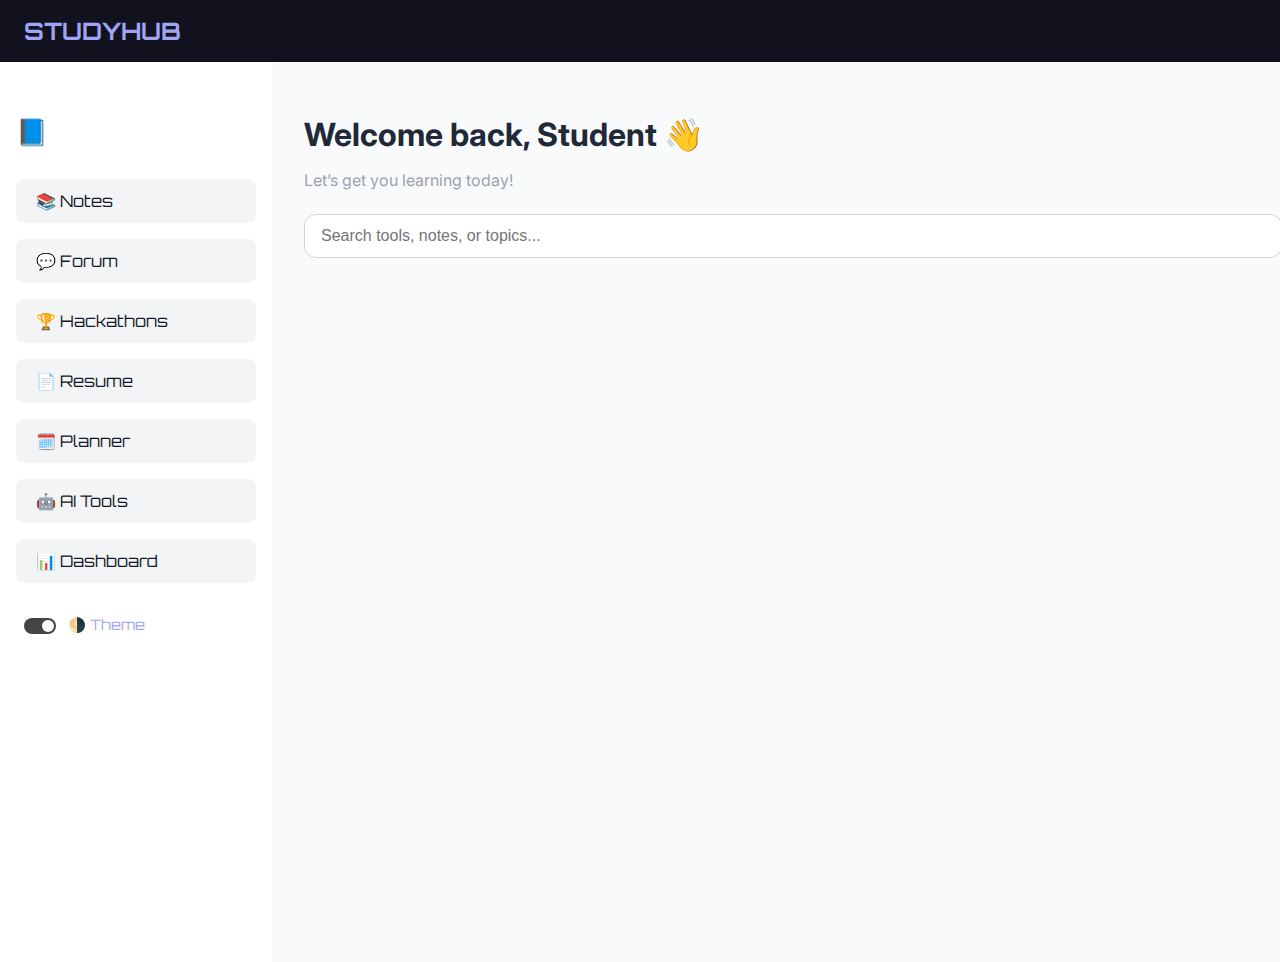
<file: landing page/index.html>
<!DOCTYPE html>
<html lang="en">
<head>
  <meta charset="UTF-8" />
  <meta name="viewport" content="width=device-width, initial-scale=1.0" />
  <title>StudyHub 2.0 - Student Dashboard</title>
  <link rel="stylesheet" href="style.css" />
  <link href="https://fonts.googleapis.com/css2?family=Orbitron:wght@500&family=Inter:wght@400;700&display=swap" rel="stylesheet">
  <script src="script.js" defer></script>
</head>
<body class="light">
      <header class="top-nav">
  <h2 class="logo">STUDYHUB</h2>
  <button id="menuToggleTop" class="menu-toggle">☰</button>
</header>

  <div class="dashboard">
    <aside class="sidebar" id="sidebar">
      <div id="sidebarBackdrop" class="sidebar-backdrop hidden"></div>
      <div class="sidebar-header">
        <h2>📘 StudyHub</h2>
        <button id="menuToggle" class="menu-toggle">☰</button>
      </div>
      <nav>
        <ul>
          <li onclick="navigateTo('notes')">📚 Notes</li>
          <li onclick="navigateTo('forum')">💬 Forum</li>
          <li onclick="navigateTo('hackathons')">🏆 Hackathons</li>
          <li onclick="navigateTo('resume')">📄 Resume</li>
          <li onclick="navigateTo('planner')">🗓️ Planner</li>
          <li onclick="navigateTo('ai-tools')">🤖 AI Tools</li>
          <li onclick="navigateTo('dashboard')">📊 Dashboard</li>
        </ul>
      </nav>
      <div class="theme-switch">
        <label>
          <input type="checkbox" id="themeToggle" />
          <span class="slider"></span>
          🌗 Theme
        </label>
      </div>
    </aside>

    <main class="main-area">
      <header class="header">
        <h1>Welcome back, Student 👋</h1>
        <p>Let’s get you learning today!</p>
        <div class="search-wrapper">
          <input type="text" class="search-bar" placeholder="Search tools, notes, or topics..." id="searchBar" />
          <ul id="searchSuggestions" class="suggestions hidden">
            <li>Notes & Study Materials</li>
            <li>Doubt Discussion Forum</li>
            <li>Hackathons</li>
            <li>Resume Builder</li>
            <li>Study Planner</li>
            <li>AI Tools</li>
            <li>Dashboard</li>
          </ul>
        </div>
      </header>

      <section class="cards">
        <div class="card" onclick="navigateTo('notes')">
          <h3>📚 Notes & Materials</h3>
          <p>Organized resources for every subject.</p>
        </div>
        <div class="card" onclick="navigateTo('forum')">
          <h3>💬 Discussion Forum</h3>
          <p>Ask questions and get answers fast.</p>
        </div>
        <div class="card" onclick="navigateTo('hackathons')">
          <h3>🏆 Hackathons</h3>
          <p>Upload and showcase your team projects.</p>
        </div>
        <div class="card" onclick="navigateTo('resume')">
          <h3>📄 Resume Builder</h3>
          <p>Create smart and ATS-ready resumes.</p>
        </div>
        <div class="card" onclick="navigateTo('planner')">
          <h3>🗓️ Study Planner</h3>
          <p>Set your timetable and reminders.</p>
        </div>
        <div class="card" onclick="navigateTo('ai-tools')">
          <h3>🤖 AI Tools</h3>
          <p>Study smarter with AI-driven help.</p>
        </div>
      </section>
    </main>
  </div>
</body>
</html>
</file>
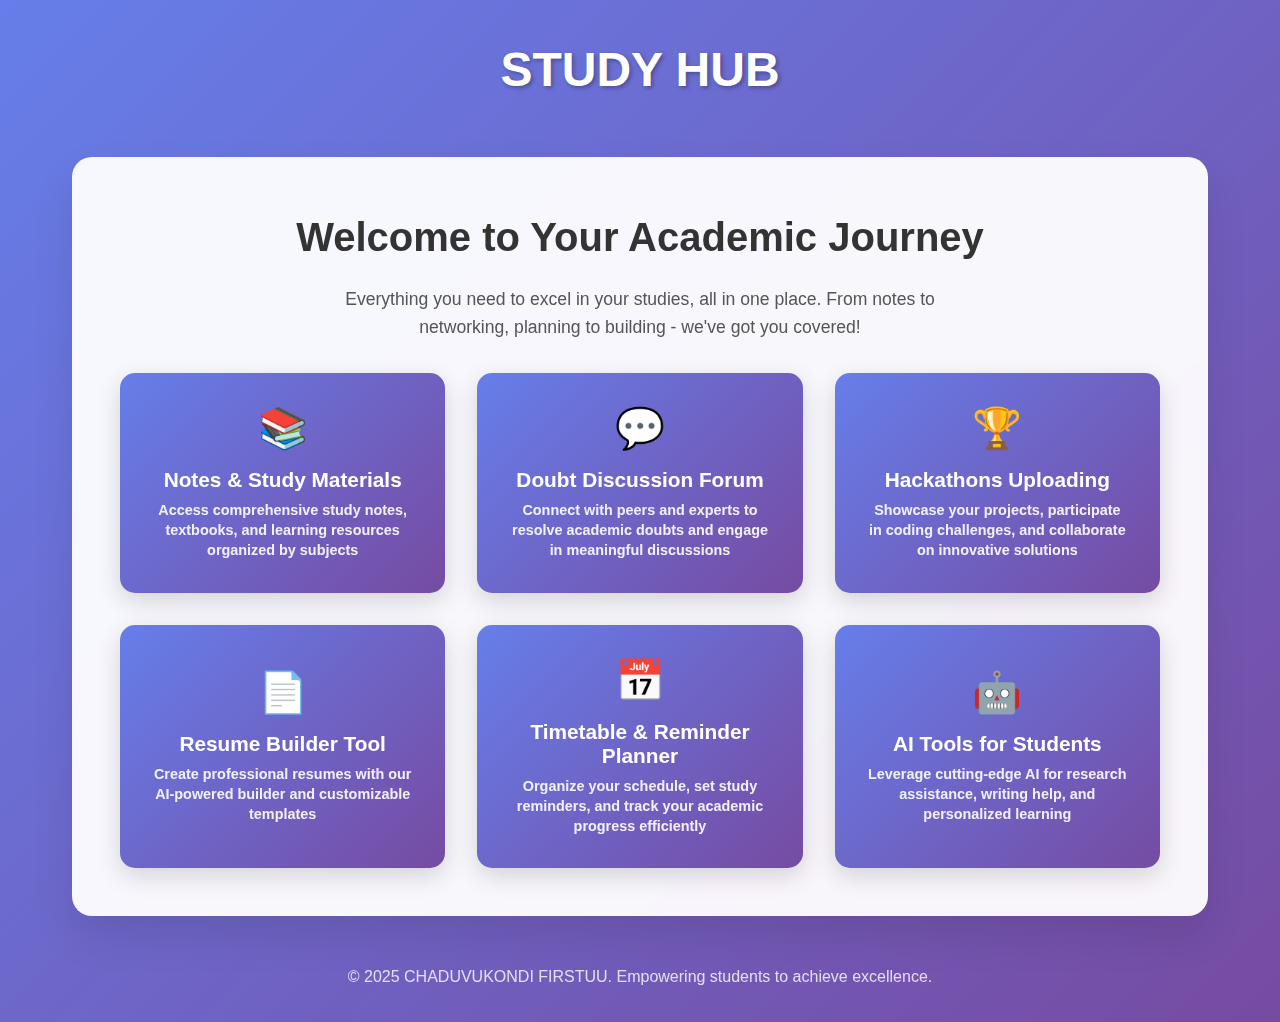
<file: Landing page/index.html>
<!DOCTYPE html>
<html lang="en">

<head>
      <meta charset="UTF-8">
      <meta name="viewport" content="width=device-width, initial-scale=1.0">
      <title>StudyHub - Your Complete Student Platform</title>
      <link rel="stylesheet" href="style.css">
      <script src="script.js"></script>
</head>

<body>
      <div class="container">
            <header>
                  <h1 class="logo">STUDY HUB</h1>
            </header>

            <div class="main-content">
                  <div class="welcome-text">
                        <h2>Welcome to Your Academic Journey</h2>
                        <p>Everything you need to excel in your studies, all in one place. From notes to networking,
                              planning to building - we've got you covered!</p>
                  </div>

                  <div class="buttons-grid">
                        <button class="feature-button" onclick="navigateTo('notes')">
                              <span class="button-icon">📚</span>
                              <div class="button-title">Notes & Study Materials</div>
                              <div class="button-desc">Access comprehensive study notes, textbooks, and learning
                                    resources organized by subjects</div>
                        </button>

                        <button class="feature-button" onclick="navigateTo('forum')">
                              <span class="button-icon">💬</span>
                              <div class="button-title">Doubt Discussion Forum</div>
                              <div class="button-desc">Connect with peers and experts to resolve academic doubts and
                                    engage in meaningful discussions</div>
                        </button>

                        <button class="feature-button" onclick="navigateTo('hackathons')">
                              <span class="button-icon">🏆</span>
                              <div class="button-title">Hackathons Uploading</div>
                              <div class="button-desc">Showcase your projects, participate in coding challenges, and
                                    collaborate on innovative solutions</div>
                        </button>

                        <button class="feature-button" onclick="navigateTo('resume')">
                              <span class="button-icon">📄</span>
                              <div class="button-title">Resume Builder Tool</div>
                              <div class="button-desc">Create professional resumes with our AI-powered builder and
                                    customizable templates</div>
                        </button>

                        <button class="feature-button" onclick="navigateTo('planner')">
                              <span class="button-icon">📅</span>
                              <div class="button-title">Timetable & Reminder Planner</div>
                              <div class="button-desc">Organize your schedule, set study reminders, and track your
                                    academic progress efficiently</div>
                        </button>

                        <button class="feature-button pulse" onclick="navigateTo('ai-tools')">
                              <span class="button-icon">🤖</span>
                              <div class="button-title">AI Tools for Students</div>
                              <div class="button-desc">Leverage cutting-edge AI for research assistance, writing help,
                                    and personalized learning</div>
                        </button>
                  </div>
            </div>

            <footer>
                  <p>&copy; 2025 CHADUVUKONDI FIRSTUU. Empowering students to achieve excellence.</p>
            </footer>
      </div>

</body>

</html>
</file>
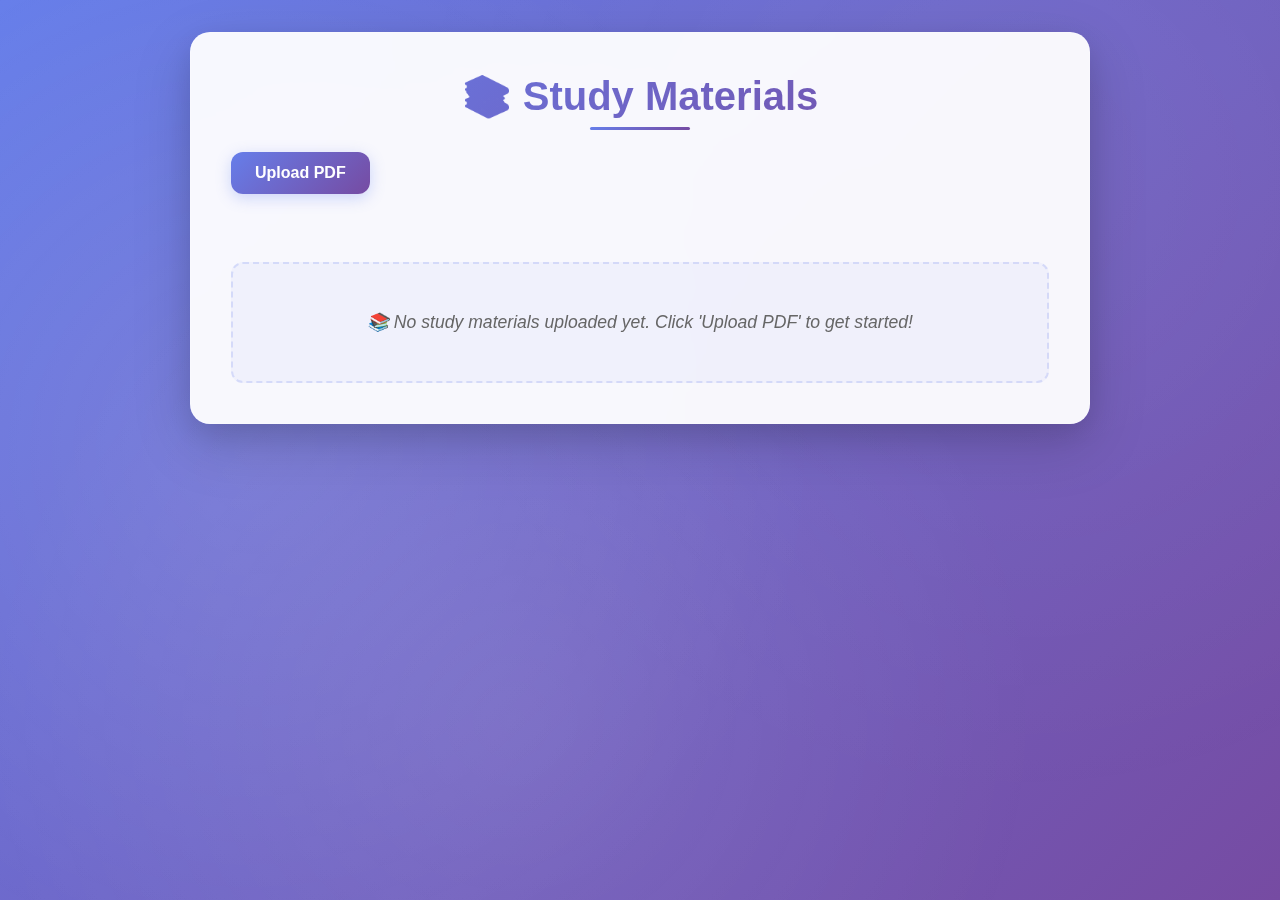
<file: notes/index.html>
<!DOCTYPE html>
<html lang="en">

<head>
    <meta charset="UTF-8" />
    <meta name="viewport" content="width=device-width, initial-scale=1.0" />
    <title>Study Notes - CHADUVUKONDI</title>
    <link rel="stylesheet" href="style.css" />
</head>

<body>
    <div class="container">
        <h1>📚 Study Materials</h1>
        <label class="upload-button" for="fileUpload">Upload PDF</label>
        <input type="file" id="fileUpload" accept="application/pdf" style="display: none;" />

        <ul id="cseNotes"></ul>
    </div>
    <script src="script.js"></script>
</body>

</html>
</file>
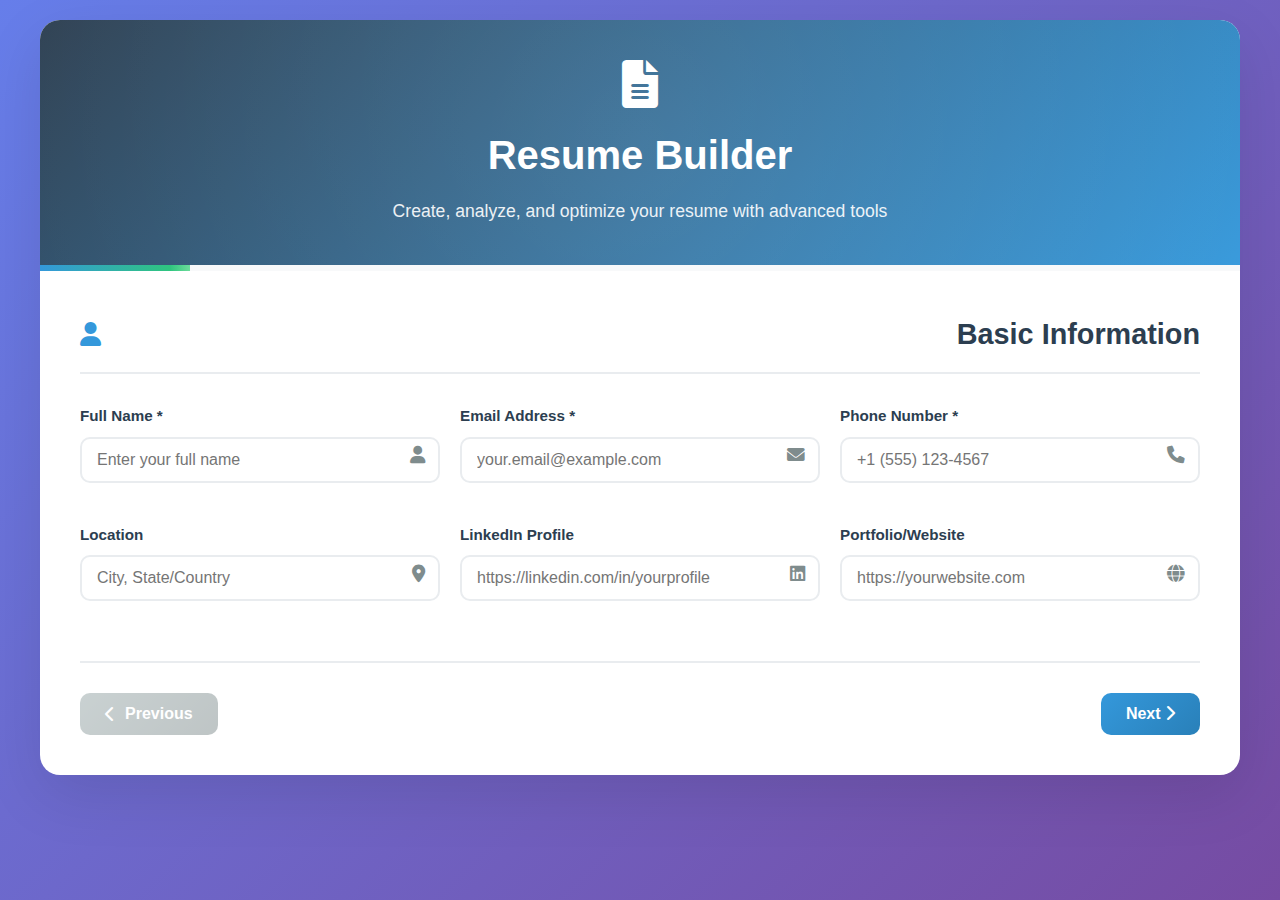
<file: Resume Builder/index.html>
<!DOCTYPE html>
<html lang="en">

<head>
      <meta charset="UTF-8" />
      <meta name="viewport" content="width=device-width, initial-scale=1.0" />
      <title>Resume Builder</title>
      <link rel="stylesheet" href="style.css" />
      <link href="https://cdnjs.cloudflare.com/ajax/libs/font-awesome/6.0.0/css/all.min.css" rel="stylesheet">
      <script src="script.js" defer></script>
</head>

<body>
      <div class="resume-container">
            <!-- Header -->
            <div class="header">
                  <i class="fas fa-file-alt header-icon"></i>
                  <h1>Resume Builder</h1>
                  <p>Create, analyze, and optimize your resume with advanced tools</p>
            </div>

            <!-- Progress Bar -->
            <div class="progress-container">
                  <div class="progress-bar" id="progress-bar"></div>
            </div>

            <!-- Main Content -->
            <div class="main-content">
                  <!-- Step 1: Basic Information -->
                  <section class="form-section active" id="basic-info" data-step="1">
                        <div class="section-header">
                              <i class="fas fa-user section-icon"></i>
                              <h2>Basic Information</h2>
                        </div>
                        <div class="form-grid">
                              <div class="input-group">
                                    <label for="name">Full Name *</label>
                                    <input type="text" id="name" placeholder="Enter your full name" required />
                                    <span class="input-icon"><i class="fas fa-user"></i></span>
                              </div>
                              <div class="input-group">
                                    <label for="email">Email Address *</label>
                                    <input type="email" id="email" placeholder="your.email@example.com" required />
                                    <span class="input-icon"><i class="fas fa-envelope"></i></span>
                              </div>
                              <div class="input-group">
                                    <label for="phone">Phone Number *</label>
                                    <input type="tel" id="phone" placeholder="+1 (555) 123-4567" required />
                                    <span class="input-icon"><i class="fas fa-phone"></i></span>
                              </div>
                              <div class="input-group">
                                    <label for="location">Location</label>
                                    <input type="text" id="location" placeholder="City, State/Country" />
                                    <span class="input-icon"><i class="fas fa-map-marker-alt"></i></span>
                              </div>
                              <div class="input-group">
                                    <label for="linkedin">LinkedIn Profile</label>
                                    <input type="url" id="linkedin" placeholder="https://linkedin.com/in/yourprofile" required />

                                    <span class="input-icon"><i class="fab fa-linkedin"></i></span>
                              </div>
                              <div class="input-group">
                                    <label for="portfolio">Portfolio/Website</label>
                                    <input type="url" id="portfolio" placeholder="https://yourwebsite.com" />
                                    <span class="input-icon"><i class="fas fa-globe"></i></span>
                              </div>
                        </div>
                  </section>

                  <!-- Step 2: Professional Summary -->
                  <section class="form-section" id="summary" data-step="2">
                        <div class="section-header">
                              <i class="fas fa-align-left section-icon"></i>
                              <h2>Professional Summary</h2>
                        </div>
                        <div class="input-group">
                              <label for="summary-text">Professional Summary</label>
                              <textarea id="summary-text" rows="4"
                                    placeholder="Write a compelling 2-3 sentence summary highlighting your key qualifications and career objectives..."></textarea>
                              <div class="char-counter">
                                    <span id="summary-count">0</span>/300 characters
                              </div>
                        </div>
                  </section>

                  <!-- Step 3: Work Experience -->
                  <section class="form-section" id="experience" data-step="3">
                        <div class="section-header">
                              <i class="fas fa-briefcase section-icon"></i>
                              <h2>Work Experience</h2>
                              <button type="button" class="add-btn" onclick="addExperience()">
                                    <i class="fas fa-plus"></i> Add Experience
                              </button>
                        </div>
                        <div id="experience-container">
                              <div class="experience-item">
                                    <div class="form-grid">
                                          <div class="input-group">
                                                <label>Are you a fresher or experienced?</label>
                                                <div class="checkbox-group">
                                                      <label><input type="radio" name="experience-type" value="fresher"
                                                                  onchange="toggleExperienceSection()"> Fresher</label>
                                                      <label><input type="radio" name="experience-type"
                                                                  value="experienced"
                                                                  onchange="toggleExperienceSection()" checked>
                                                            Experienced</label>
                                                </div>
                                          </div>

                                          <div class="input-group">
                                                <label>Job Title *</label>
                                                <input type="text" class="job-title"
                                                      placeholder="e.g., Software Engineer" required />
                                          </div>
                                          <div class="input-group">
                                                <label>Company Name *</label>
                                                <input type="text" class="company-name" placeholder="e.g., Tech Corp"
                                                      required />
                                          </div>
                                          <div class="input-group">
                                                <label>Start Date</label>
                                                <input type="month" class="start-date" />
                                          </div>
                                          <div class="input-group">
                                                <label>End Date</label>
                                                <input type="month" class="end-date" />
                                                <div class="checkbox-group">
                                                      <input type="checkbox" class="current-job" />
                                                      <label>Currently working here</label>
                                                </div>
                                          </div>
                                    </div>
                                    <div class="input-group">
                                          <label>Job Description & Achievements</label>
                                          <textarea class="job-description" rows="4"
                                                placeholder="• Describe your key responsibilities and achievements&#10;• Use bullet points and action verbs&#10;• Quantify results where possible (e.g., increased sales by 25%)"></textarea>
                                    </div>
                                    <button type="button" class="remove-btn" onclick="removeExperience(this)">
                                          <i class="fas fa-trash"></i> Remove
                                    </button>
                              </div>
                        </div>
                  </section>

                  <!-- Step 4: Education -->
                  <section class="form-section" id="education" data-step="4">
                        <div class="section-header">
                              <i class="fas fa-graduation-cap section-icon"></i>
                              <h2>Education</h2>
                              <button type="button" class="add-btn" onclick="addEducation()">
                                    <i class="fas fa-plus"></i> Add Education
                              </button>
                        </div>
                        <div id="education-container">
                              <div class="education-item">
                                    <div class="form-grid">
                                          <div class="input-group">
                                                <label>Degree *</label>
                                                <input type="text" class="degree"
                                                      placeholder="e.g., Bachelor of Science" required />
                                          </div>
                                          <div class="input-group">
                                                <label>Field of Study *</label>
                                                <input type="text" class="field-of-study"
                                                      placeholder="e.g., Computer Science" required />
                                          </div>
                                          <div class="input-group">
                                                <label>Institution *</label>
                                                <input type="text" class="institution"
                                                      placeholder="e.g., University of Technology" required />
                                          </div>
                                          <div class="input-group">
                                                <label>Graduation Year</label>
                                                <input type="number" class="graduation-year" min="1950" max="2030"
                                                      placeholder="2024" />
                                          </div>
                                          <div class="input-group">
                                                <label>GPA (Optional)</label>
                                                <input type="number" class="gpa" min="0" max="10" step="0.01"
                                                      placeholder="10.0" />
                                          </div>
                                    </div>
                                    <button type="button" class="remove-btn" onclick="removeEducation(this)">
                                          <i class="fas fa-trash"></i> Remove
                                    </button>
                              </div>
                        </div>
                  </section>

                  <!-- Step 5: Skills -->
                  <section class="form-section" id="skills" data-step="5">
                        <div class="section-header">
                              <i class="fas fa-tools section-icon"></i>
                              <h2>Skills & Technologies</h2>
                        </div>
                        <div class="skills-grid">
                              <div class="input-group">
                                    <label for="technical-skills">Technical Skills</label>
                                    <input type="text" id="technical-skills"
                                          placeholder="e.g., JavaScript, Python, React, Node.js" />
                                    <small>Separate skills with commas</small>
                              </div>
                              <div class="input-group">
                                    <label for="soft-skills">Soft Skills</label>
                                    <input type="text" id="soft-skills"
                                          placeholder="e.g., Leadership, Communication, Problem Solving" />
                                    <small>Separate skills with commas</small>
                              </div>
                              <div class="input-group">
                                    <label for="languages">Languages</label>
                                    <input type="text" id="languages"
                                          placeholder="e.g., English (Native), Spanish (Fluent)" />
                                    <small>Include proficiency levels</small>
                              </div>
                              <div class="input-group">
                                    <label for="certifications">Certifications</label>
                                    <input type="text" id="certifications"
                                          placeholder="e.g., AWS Certified, PMP, Google Analytics" />
                                    <small>Separate certifications with commas</small>
                              </div>
                        </div>
                  </section>

                  <!-- Step 6: Resume Analysis -->
                  <section class="form-section" id="analysis" data-step="6">
                        <div class="section-header">
                              <i class="fas fa-chart-line section-icon"></i>
                              <h2>Resume Analysis</h2>
                        </div>
                        <div class="analysis-grid">
                              <div class="analysis-card">
                                    <h3><i class="fas fa-weight"></i> Resume Strength</h3>
                                    <button class="action-btn primary" onclick="checkResumeWeight()">
                                          <i class="fas fa-search"></i> Analyze Resume
                                    </button>
                                    <div id="resume-score-output" class="output-area"></div>
                              </div>

                              <div class="analysis-card">
                                    <h3><i class="fas fa-bullseye"></i> Job Role Alignment</h3>
                                    <div class="input-group">
                                          <textarea id="job-desc" rows="6"
                                                placeholder="Paste the job description here to check how well your resume aligns with the role requirements..."></textarea>
                                    </div>
                                    <button class="action-btn secondary" onclick="checkJobAlignment()">
                                          <i class="fas fa-crosshairs"></i> Check Alignment
                                    </button>
                                    <div id="job-alignment-output" class="output-area"></div>
                              </div>
                        </div>
                  </section>

                  <!-- Step 7: Resume Comparison -->
                  <section class="form-section" id="comparison" data-step="7">
                        <div class="section-header">
                              <i class="fas fa-balance-scale section-icon"></i>
                              <h2>Resume Comparison</h2>
                        </div>
                        <div class="comparison-grid">
                              <div class="comparison-card">
                                    <h3>Resume A</h3>
                                    <textarea id="resume-a" rows="8"
                                          placeholder="Paste the first resume content here..."></textarea>
                              </div>
                              <div class="comparison-card">
                                    <h3>Resume B</h3>
                                    <textarea id="resume-b" rows="8"
                                          placeholder="Paste the second resume content here..."></textarea>
                              </div>
                        </div>
                        <button class="action-btn primary full-width" onclick="compareResumes()">
                              <i class="fas fa-exchange-alt"></i> Compare Resumes
                        </button>
                        <div id="comparison-output" class="output-area"></div>
                  </section>
                  <!-- Step 8: Generate Resume -->
                  <section class="form-section" id="generate-resume" data-step="8">
                        <div class="section-header">
                              <i class="fas fa-file-export section-icon"></i>
                              <h2>Build & Preview Resume</h2>
                        </div>
                        <button class="action-btn success full-width" onclick="generateResume()">
                              <i class="fas fa-file-alt"></i> Build My Resume
                        </button>
                        <div id="resume-output" style="display: none; margin-top: 30px;">
                              <div id="generated-resume" class="output-area"></div>
                        </div>
                  </section>

                  <!-- Navigation -->
                  <div class="navigation">
                        <button type="button" class="nav-btn" id="prev-btn" onclick="previousStep()" disabled>
                              <i class="fas fa-chevron-left"></i> Previous
                        </button>
                        <button type="button" class="nav-btn primary" id="next-btn" onclick="nextStep()">
                              Next <i class="fas fa-chevron-right"></i>
                        </button>
                        <button type="button" class="nav-btn success" id="generate-btn" onclick="generateResume()"
                              style="display: none;">
                              <i class="fas fa-file-download"></i> Generate Resume
                        </button>
                  </div>
            </div>
      </div>

      <!-- Toast Notification -->
      <div id="toast" class="toast">
            <div class="toast-content">
                  <i class="fas fa-check-circle"></i>
                  <span id="toast-message">Success!</span>
            </div>
      </div>
</body>

</html>
</file>
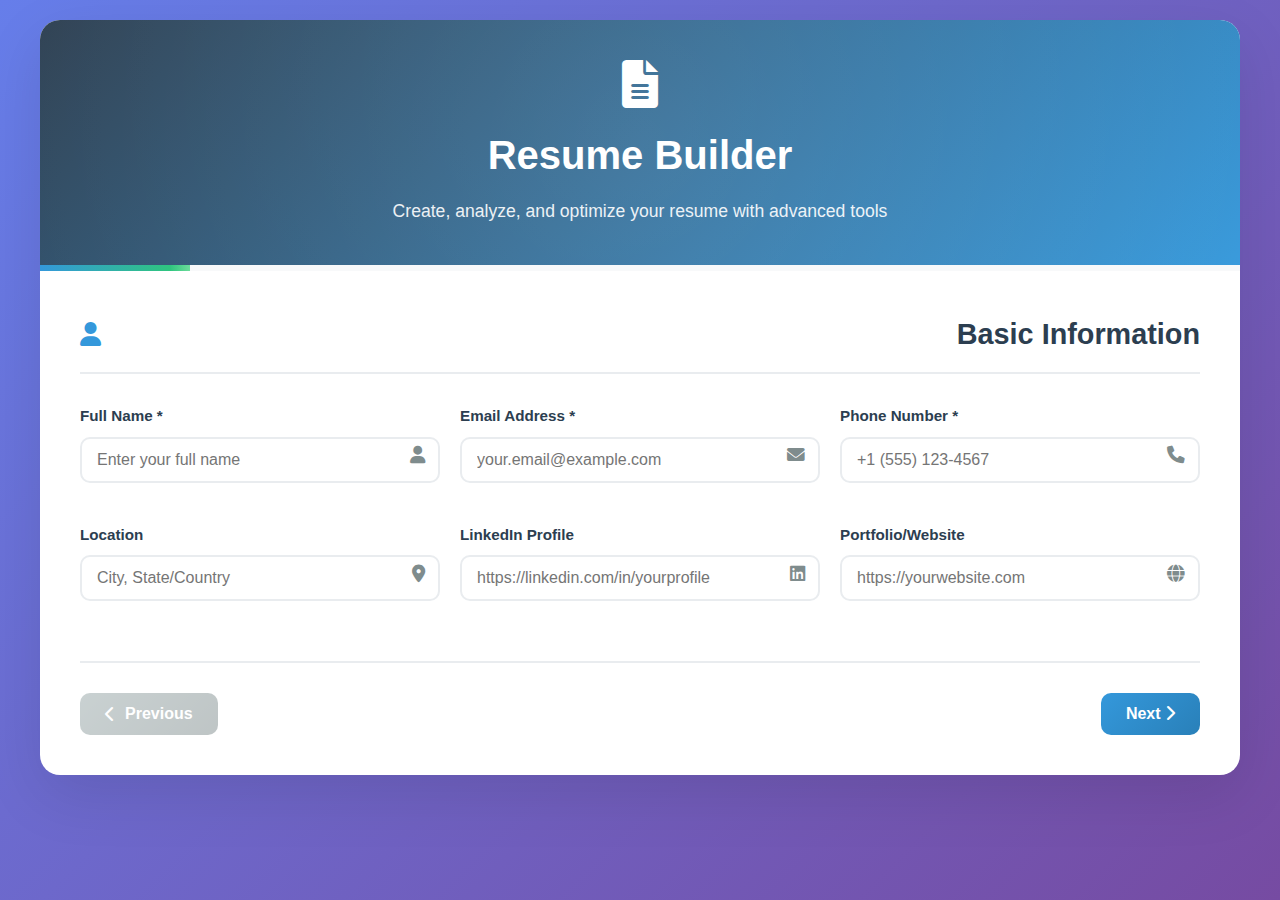
<file: resume builder/index.html>
<!DOCTYPE html>
<html lang="en">

<head>
      <meta charset="UTF-8" />
      <meta name="viewport" content="width=device-width, initial-scale=1.0" />
      <title>Resume Builder</title>
      <link rel="stylesheet" href="style.css" />
      <link href="https://cdnjs.cloudflare.com/ajax/libs/font-awesome/6.0.0/css/all.min.css" rel="stylesheet">
      <script src="script.js" defer></script>
</head>

<body>
      <div class="resume-container">
            <!-- Header -->
            <div class="header">
                  <i class="fas fa-file-alt header-icon"></i>
                  <h1>Resume Builder</h1>
                  <p>Create, analyze, and optimize your resume with advanced tools</p>
            </div>

            <!-- Progress Bar -->
            <div class="progress-container">
                  <div class="progress-bar" id="progress-bar"></div>
            </div>

            <!-- Main Content -->
            <div class="main-content">
                  <!-- Step 1: Basic Information -->
                  <section class="form-section active" id="basic-info" data-step="1">
                        <div class="section-header">
                              <i class="fas fa-user section-icon"></i>
                              <h2>Basic Information</h2>
                        </div>
                        <div class="form-grid">
                              <div class="input-group">
                                    <label for="name">Full Name *</label>
                                    <input type="text" id="name" placeholder="Enter your full name" required />
                                    <span class="input-icon"><i class="fas fa-user"></i></span>
                              </div>
                              <div class="input-group">
                                    <label for="email">Email Address *</label>
                                    <input type="email" id="email" placeholder="your.email@example.com" required />
                                    <span class="input-icon"><i class="fas fa-envelope"></i></span>
                              </div>
                              <div class="input-group">
                                    <label for="phone">Phone Number *</label>
                                    <input type="tel" id="phone" placeholder="+1 (555) 123-4567" required />
                                    <span class="input-icon"><i class="fas fa-phone"></i></span>
                              </div>
                              <div class="input-group">
                                    <label for="location">Location</label>
                                    <input type="text" id="location" placeholder="City, State/Country" />
                                    <span class="input-icon"><i class="fas fa-map-marker-alt"></i></span>
                              </div>
                              <div class="input-group">
                                    <label for="linkedin">LinkedIn Profile</label>
                                    <input type="url" id="linkedin" placeholder="https://linkedin.com/in/yourprofile" required />

                                    <span class="input-icon"><i class="fab fa-linkedin"></i></span>
                              </div>
                              <div class="input-group">
                                    <label for="portfolio">Portfolio/Website</label>
                                    <input type="url" id="portfolio" placeholder="https://yourwebsite.com" />
                                    <span class="input-icon"><i class="fas fa-globe"></i></span>
                              </div>
                        </div>
                  </section>

                  <!-- Step 2: Professional Summary -->
                  <section class="form-section" id="summary" data-step="2">
                        <div class="section-header">
                              <i class="fas fa-align-left section-icon"></i>
                              <h2>Professional Summary</h2>
                        </div>
                        <div class="input-group">
                              <label for="summary-text">Professional Summary</label>
                              <textarea id="summary-text" rows="4"
                                    placeholder="Write a compelling 2-3 sentence summary highlighting your key qualifications and career objectives..."></textarea>
                              <div class="char-counter">
                                    <span id="summary-count">0</span>/300 characters
                              </div>
                        </div>
                  </section>

                  <!-- Step 3: Work Experience -->
                  <section class="form-section" id="experience" data-step="3">
                        <div class="section-header">
                              <i class="fas fa-briefcase section-icon"></i>
                              <h2>Work Experience</h2>
                              <button type="button" class="add-btn" onclick="addExperience()">
                                    <i class="fas fa-plus"></i> Add Experience
                              </button>
                        </div>
                        <div id="experience-container">
                              <div class="experience-item">
                                    <div class="form-grid">
                                          <div class="input-group">
                                                <label>Are you a fresher or experienced?</label>
                                                <div class="checkbox-group">
                                                      <label><input type="radio" name="experience-type" value="fresher"
                                                                  onchange="toggleExperienceSection()"> Fresher</label>
                                                      <label><input type="radio" name="experience-type"
                                                                  value="experienced"
                                                                  onchange="toggleExperienceSection()" checked>
                                                            Experienced</label>
                                                </div>
                                          </div>

                                          <div class="input-group">
                                                <label>Job Title *</label>
                                                <input type="text" class="job-title"
                                                      placeholder="e.g., Software Engineer" required />
                                          </div>
                                          <div class="input-group">
                                                <label>Company Name *</label>
                                                <input type="text" class="company-name" placeholder="e.g., Tech Corp"
                                                      required />
                                          </div>
                                          <div class="input-group">
                                                <label>Start Date</label>
                                                <input type="month" class="start-date" />
                                          </div>
                                          <div class="input-group">
                                                <label>End Date</label>
                                                <input type="month" class="end-date" />
                                                <div class="checkbox-group">
                                                      <input type="checkbox" class="current-job" />
                                                      <label>Currently working here</label>
                                                </div>
                                          </div>
                                    </div>
                                    <div class="input-group">
                                          <label>Job Description & Achievements</label>
                                          <textarea class="job-description" rows="4"
                                                placeholder="• Describe your key responsibilities and achievements&#10;• Use bullet points and action verbs&#10;• Quantify results where possible (e.g., increased sales by 25%)"></textarea>
                                    </div>
                                    <button type="button" class="remove-btn" onclick="removeExperience(this)">
                                          <i class="fas fa-trash"></i> Remove
                                    </button>
                              </div>
                        </div>
                  </section>

                  <!-- Step 4: Education -->
                  <section class="form-section" id="education" data-step="4">
                        <div class="section-header">
                              <i class="fas fa-graduation-cap section-icon"></i>
                              <h2>Education</h2>
                              <button type="button" class="add-btn" onclick="addEducation()">
                                    <i class="fas fa-plus"></i> Add Education
                              </button>
                        </div>
                        <div id="education-container">
                              <div class="education-item">
                                    <div class="form-grid">
                                          <div class="input-group">
                                                <label>Degree *</label>
                                                <input type="text" class="degree"
                                                      placeholder="e.g., Bachelor of Science" required />
                                          </div>
                                          <div class="input-group">
                                                <label>Field of Study *</label>
                                                <input type="text" class="field-of-study"
                                                      placeholder="e.g., Computer Science" required />
                                          </div>
                                          <div class="input-group">
                                                <label>Institution *</label>
                                                <input type="text" class="institution"
                                                      placeholder="e.g., University of Technology" required />
                                          </div>
                                          <div class="input-group">
                                                <label>Graduation Year</label>
                                                <input type="number" class="graduation-year" min="1950" max="2030"
                                                      placeholder="2024" />
                                          </div>
                                          <div class="input-group">
                                                <label>GPA (Optional)</label>
                                                <input type="number" class="gpa" min="0" max="10" step="0.01"
                                                      placeholder="10.0" />
                                          </div>
                                    </div>
                                    <button type="button" class="remove-btn" onclick="removeEducation(this)">
                                          <i class="fas fa-trash"></i> Remove
                                    </button>
                              </div>
                        </div>
                  </section>

                  <!-- Step 5: Skills -->
                  <section class="form-section" id="skills" data-step="5">
                        <div class="section-header">
                              <i class="fas fa-tools section-icon"></i>
                              <h2>Skills & Technologies</h2>
                        </div>
                        <div class="skills-grid">
                              <div class="input-group">
                                    <label for="technical-skills">Technical Skills</label>
                                    <input type="text" id="technical-skills"
                                          placeholder="e.g., JavaScript, Python, React, Node.js" />
                                    <small>Separate skills with commas</small>
                              </div>
                              <div class="input-group">
                                    <label for="soft-skills">Soft Skills</label>
                                    <input type="text" id="soft-skills"
                                          placeholder="e.g., Leadership, Communication, Problem Solving" />
                                    <small>Separate skills with commas</small>
                              </div>
                              <div class="input-group">
                                    <label for="languages">Languages</label>
                                    <input type="text" id="languages"
                                          placeholder="e.g., English (Native), Spanish (Fluent)" />
                                    <small>Include proficiency levels</small>
                              </div>
                              <div class="input-group">
                                    <label for="certifications">Certifications</label>
                                    <input type="text" id="certifications"
                                          placeholder="e.g., AWS Certified, PMP, Google Analytics" />
                                    <small>Separate certifications with commas</small>
                              </div>
                        </div>
                  </section>

                  <!-- Step 6: Resume Analysis -->
                  <section class="form-section" id="analysis" data-step="6">
                        <div class="section-header">
                              <i class="fas fa-chart-line section-icon"></i>
                              <h2>Resume Analysis</h2>
                        </div>
                        <div class="analysis-grid">
                              <div class="analysis-card">
                                    <h3><i class="fas fa-weight"></i> Resume Strength</h3>
                                    <button class="action-btn primary" onclick="checkResumeWeight()">
                                          <i class="fas fa-search"></i> Analyze Resume
                                    </button>
                                    <div id="resume-score-output" class="output-area"></div>
                              </div>

                              <div class="analysis-card">
                                    <h3><i class="fas fa-bullseye"></i> Job Role Alignment</h3>
                                    <div class="input-group">
                                          <textarea id="job-desc" rows="6"
                                                placeholder="Paste the job description here to check how well your resume aligns with the role requirements..."></textarea>
                                    </div>
                                    <button class="action-btn secondary" onclick="checkJobAlignment()">
                                          <i class="fas fa-crosshairs"></i> Check Alignment
                                    </button>
                                    <div id="job-alignment-output" class="output-area"></div>
                              </div>
                        </div>
                  </section>

                  <!-- Step 7: Resume Comparison -->
                  <section class="form-section" id="comparison" data-step="7">
                        <div class="section-header">
                              <i class="fas fa-balance-scale section-icon"></i>
                              <h2>Resume Comparison</h2>
                        </div>
                        <div class="comparison-grid">
                              <div class="comparison-card">
                                    <h3>Resume A</h3>
                                    <textarea id="resume-a" rows="8"
                                          placeholder="Paste the first resume content here..."></textarea>
                              </div>
                              <div class="comparison-card">
                                    <h3>Resume B</h3>
                                    <textarea id="resume-b" rows="8"
                                          placeholder="Paste the second resume content here..."></textarea>
                              </div>
                        </div>
                        <button class="action-btn primary full-width" onclick="compareResumes()">
                              <i class="fas fa-exchange-alt"></i> Compare Resumes
                        </button>
                        <div id="comparison-output" class="output-area"></div>
                  </section>
                  <!-- Step 8: Generate Resume -->
                  <section class="form-section" id="generate-resume" data-step="8">
                        <div class="section-header">
                              <i class="fas fa-file-export section-icon"></i>
                              <h2>Build & Preview Resume</h2>
                        </div>
                        <button class="action-btn success full-width" onclick="generateResume()">
                              <i class="fas fa-file-alt"></i> Build My Resume
                        </button>
                        <div id="resume-output" style="display: none; margin-top: 30px;">
                              <div id="generated-resume" class="output-area"></div>
                        </div>
                  </section>

                  <!-- Navigation -->
                  <div class="navigation">
                        <button type="button" class="nav-btn" id="prev-btn" onclick="previousStep()" disabled>
                              <i class="fas fa-chevron-left"></i> Previous
                        </button>
                        <button type="button" class="nav-btn primary" id="next-btn" onclick="nextStep()">
                              Next <i class="fas fa-chevron-right"></i>
                        </button>
                        <button type="button" class="nav-btn success" id="generate-btn" onclick="generateResume()"
                              style="display: none;">
                              <i class="fas fa-file-download"></i> Generate Resume
                        </button>
                  </div>
            </div>
      </div>

      <!-- Toast Notification -->
      <div id="toast" class="toast">
            <div class="toast-content">
                  <i class="fas fa-check-circle"></i>
                  <span id="toast-message">Success!</span>
            </div>
      </div>
</body>

</html>
</file>
<file: landing page/style.css>
@import url('https://fonts.googleapis.com/css2?family=Orbitron:wght@500&family=Inter:wght@400;700&display=swap');

body {
  margin: 0;
  font-family: 'Inter', sans-serif;
  background: #0d0f1a;
  color: #f0f0f0;
  overflow-x: hidden;
}

.dashboard {
  display: flex;
  min-height: 100vh;
  animation: fadeInBody 0.7s ease-out;
}

@keyframes fadeInBody {
  from {
    opacity: 0;
    transform: translateY(10px);
  }
  to {
    opacity: 1;
    transform: translateY(0);
  }
}

.sidebar {
  width: 240px;
  background: #11121e;
  padding: 2rem 1rem;
  color: #a0a4f5;
  font-family: 'Orbitron', sans-serif;
  transition: transform 0.3s ease;
  animation: slideInLeft 0.8s ease-out;
}

@keyframes slideInLeft {
  from {
    transform: translateX(-60px);
    opacity: 0;
  }
  to {
    transform: translateX(0);
    opacity: 1;
  }
}

.sidebar h2 {
  font-size: 1.6rem;
  margin-bottom: 2rem;
  color: #ffffff;
}

.sidebar ul {
  list-style: none;
  padding: 0;
}

.sidebar li {
  padding: 0.75rem 1rem;
  margin-bottom: 1rem;
  background: #1a1d2d;
  border-left: 4px solid transparent;
  cursor: pointer;
  transition: all 0.3s ease;
  border-radius: 8px;
}

.sidebar li:hover {
  background: #272a40;
  border-left: 4px solid #a0a4f5;
  color: #ffffff;
}

.main-area {
  flex: 1;
  padding: 2rem;
  background: linear-gradient(145deg, #1a1c2b, #10121c);
  animation: fadeInMain 1s ease-out;
}

@keyframes fadeInMain {
  from {
    transform: translateY(20px);
    opacity: 0;
  }
  to {
    transform: translateY(0);
    opacity: 1;
  }
}

.header h1 {
  font-size: 2rem;
  margin-bottom: 0.3rem;
}

.header p {
  font-size: 1rem;
  color: #9ca3af;
  margin-bottom: 1.5rem;
}

.search-bar {
  width: 100%;
  padding: 0.75rem 1rem;
  font-size: 1rem;
  border-radius: 12px;
  border: none;
  background: #23263b;
  color: #f0f0f0;
  margin-bottom: 2rem;
  outline: none;
}

.cards {
  display: grid;
  grid-template-columns: repeat(auto-fit, minmax(260px, 1fr));
  gap: 1.5rem;
}

.card {
  background: rgba(255, 255, 255, 0.05);
  backdrop-filter: blur(8px);
  border: 1px solid rgba(255, 255, 255, 0.08);
  border-radius: 16px;
  padding: 1.5rem;
  transition: transform 0.3s ease, background 0.3s ease;
  cursor: pointer;
  animation: riseFade 0.8s ease-out forwards;
  opacity: 0;
}

.card:nth-child(1) { animation-delay: 0.1s; }
.card:nth-child(2) { animation-delay: 0.2s; }
.card:nth-child(3) { animation-delay: 0.3s; }
.card:nth-child(4) { animation-delay: 0.4s; }
.card:nth-child(5) { animation-delay: 0.5s; }
.card:nth-child(6) { animation-delay: 0.6s; }

@keyframes riseFade {
  from {
    transform: translateY(20px);
    opacity: 0;
  }
  to {
    transform: translateY(0);
    opacity: 1;
  }
}

.card:hover {
  background: rgba(255, 255, 255, 0.08);
  transform: translateY(-5px) scale(1.02);
  box-shadow: 0 8px 20px rgba(160, 164, 245, 0.15);
}

.card h3 {
  font-size: 1.2rem;
  margin-bottom: 0.5rem;
  color: #a5b4fc;
}

.card p {
  font-size: 0.95rem;
  color: #d1d5db;
}

/* Responsive layout */
@media (max-width: 768px) {
  .dashboard {
    flex-direction: column;
  }

  .sidebar {
    width: 100%;
    text-align: center;
    padding: 1.2rem;
  }

  .sidebar ul {
    display: flex;
    flex-wrap: wrap;
    justify-content: center;
    gap: 0.5rem;
  }

  .sidebar li {
    flex: 1 1 120px;
    padding: 0.6rem;
    font-size: 0.9rem;
  }

  .main-area {
    padding: 1.5rem 1rem;
  }

  .search-bar {
    font-size: 0.95rem;
  }

  .header h1 {
    font-size: 1.5rem;
  }

  .card {
    padding: 1.2rem;
  }
}
/* Hamburger toggle */
.menu-toggle {
  background: none;
  border: none;
  font-size: 1.5rem;
  color: #a0a4f5;
  cursor: pointer;
  display: none;
}

/* Theme toggle */
.theme-switch {
  margin-top: 2rem;
  font-size: 0.9rem;
  color: #a0a4f5;
}

.theme-switch input {
  display: none;
}

.theme-switch .slider {
  display: inline-block;
  width: 32px;
  height: 16px;
  background: #444;
  border-radius: 20px;
  margin: 0 8px;
  position: relative;
  vertical-align: middle;
}

.theme-switch .slider::before {
  content: "";
  width: 12px;
  height: 12px;
  background: #fff;
  border-radius: 50%;
  position: absolute;
  top: 2px;
  left: 2px;
  transition: all 0.3s ease;
}

.theme-switch input:checked + .slider::before {
  transform: translateX(16px);
}

/* Light Theme */
body.light {
  background: #f8fafc;
  color: #1a1a1a;
}

body.light .sidebar {
  background: #ffffff;
  color: #222;
}

body.light .main-area {
  background: #f1f5f9;
}

body.light .card {
  background: #ffffff55;
  color: #1a1a1a;
}

body.light .search-bar {
  background: #fff;
  color: #000;
}

/* Mobile Sidebar toggle */
@media (max-width: 768px) {
  .menu-toggle {
    display: block;
    position: absolute;
    top: 1rem;
    right: 1rem;
  }

  .sidebar {
    position: fixed;
    left: -260px;
    top: 0;
    height: 100%;
    z-index: 10;
    transition: left 0.3s ease;
  }

  .sidebar.active {
    left: 0;
  }

  .sidebar-header {
    display: flex;
    justify-content: space-between;
    align-items: center;
  }
}

/* Search Suggestions */
.search-wrapper {
  position: relative;
}

.suggestions {
  list-style: none;
  background: #1a1d2d;
  border-radius: 12px;
  margin-top: 0.5rem;
  padding: 0.5rem 0;
  position: absolute;
  width: 100%;
  z-index: 5;
  box-shadow: 0 5px 15px rgba(0,0,0,0.2);
  transition: all 0.3s ease;
}

.suggestions li {
  padding: 0.5rem 1rem;
  cursor: pointer;
  font-size: 0.95rem;
}

.suggestions li:hover {
  background: #272a40;
}

.hidden {
  display: none;
}
/* LIGHT THEME FIXES */
body.light {
  background: #f1f5f9;
  color: #1f2937;
}

body.light .main-area {
  background: #f9fafb;
}

body.light .sidebar {
  background: #ffffff;
  color: #1f2937;
  box-shadow: 2px 0 10px rgba(0, 0, 0, 0.05);
}

body.light .sidebar li {
  background: #f3f4f6;
  color: #111827;
}

body.light .sidebar li:hover {
  background: #e5e7eb;
  color: #1e3a8a;
}

body.light .card {
  background: #ffffff;
  border: 1px solid #e5e7eb;
  color: #111827;
  box-shadow: 0 5px 15px rgba(0, 0, 0, 0.05);
}

body.light .card h3 {
  color: #1d4ed8;
}

body.light .card p {
  color: #374151;
}

body.light .search-bar {
  background: #ffffff;
  color: #1f2937;
  border: 1px solid #d1d5db;
}

body.light .suggestions {
  background: #ffffff;
  border: 1px solid #e5e7eb;
  color: #111827;
}

body.light .suggestions li:hover {
  background: #f3f4f6;
}

/* DARK THEME improvements (contrast boost) */
.card {
  border: 1px solid rgba(255, 255, 255, 0.1);
}

.sidebar li:hover {
  background: #2d3145;
  color: #ffffff;
}

.search-bar:focus {
  box-shadow: 0 0 0 3px rgba(160, 164, 245, 0.3);
}
body, .card, .sidebar, .search-bar, .suggestions {
  transition: background 0.3s ease, color 0.3s ease, box-shadow 0.3s ease;
}
/* Sidebar Backdrop for Mobile */
.sidebar-backdrop {
  position: fixed;
  top: 0;
  left: 0;
  width: 100vw;
  height: 100vh;
  background: rgba(0, 0, 0, 0.4);
  z-index: 5;
}

.sidebar-backdrop.hidden {
  display: none;
}

/* Responsive Fixes */
@media (max-width: 768px) {
  .dashboard {
    flex-direction: column;
  }

    .sidebar {
    position: fixed;
    top: 0;
    right: -260px; /* changed from left */
    height: 100%;
    width: 240px;
    z-index: 10;
    background: #0d0f1a;
    transition: right 0.3s ease;
  }

  .sidebar.active {
    right: 0; /* changed from left */
  }

  .sidebar-header {
    justify-content: space-between;
  }

  .cards {
    grid-template-columns: 1fr;
  }

  .search-bar {
    font-size: 1rem;
    padding: 0.8rem;
  }
}
.top-nav {
  display: flex;
  justify-content: space-between;
  align-items: center;
  background: #11121e;
  color: #a0a4f5;
  padding: 1rem 1.5rem;
  font-family: 'Orbitron', sans-serif;
}

.top-nav .logo {
  font-size: 1.5rem;
  margin: 0;
}

.top-nav .menu-toggle {
  font-size: 1.5rem;
  background: none;
  border: none;
  color: #a0a4f5;
  cursor: pointer;
  display: none;
}

@media (max-width: 768px) {
  .top-nav .menu-toggle {
    display: block;
  }
}
</file>
<file: Landing page/style.css>
* {
            margin: 0;
            padding: 0;
            box-sizing: border-box;
        }

        body {
            font-family: 'Segoe UI', Tahoma, Geneva, Verdana, sans-serif;
            line-height: 1.6;
            color: #333;
            background: linear-gradient(135deg, #667eea 0%, #764ba2 100%);
            min-height: 100vh;
        }

        .container {
            max-width: 1200px;
            margin: 0 auto;
            padding: 2rem;
        }

        header {
            text-align: center;
            margin-bottom: 3rem;
            color: white;
        }

        .logo {
            font-size: 3rem;
            font-weight: bold;
            margin-bottom: 0.5rem;
            text-shadow: 2px 2px 4px rgba(0,0,0,0.3);
        }

        .tagline {
            font-size: 1.2rem;
            opacity: 0.9;
            margin-bottom: 2rem;
        }

        .main-content {
            background: rgba(255, 255, 255, 0.95);
            border-radius: 20px;
            padding: 3rem;
            box-shadow: 0 20px 40px rgba(0,0,0,0.1);
            backdrop-filter: blur(10px);
        }

        .buttons-grid {
            display: grid;
            grid-template-columns: repeat(auto-fit, minmax(300px, 1fr));
            gap: 2rem;
            margin-top: 2rem;
        }

        .feature-button {
            background: linear-gradient(135deg, #667eea 0%, #764ba2 100%);
            color: white;
            padding: 2rem;
            border: none;
            border-radius: 15px;
            font-size: 1.1rem;
            font-weight: 600;
            cursor: pointer;
            transition: all 0.3s ease;
            text-align: center;
            box-shadow: 0 8px 25px rgba(0,0,0,0.15);
            position: relative;
            overflow: hidden;
        }

        .feature-button:hover {
            transform: translateY(-5px);
            box-shadow: 0 15px 35px rgba(0,0,0,0.2);
        }

        .feature-button:before {
            content: '';
            position: absolute;
            top: 0;
            left: -100%;
            width: 100%;
            height: 100%;
            background: linear-gradient(90deg, transparent, rgba(255,255,255,0.2), transparent);
            transition: left 0.5s;
        }

        .feature-button:hover:before {
            left: 100%;
        }

        .button-icon {
            font-size: 2.5rem;
            margin-bottom: 1rem;
            display: block;
        }

        .button-title {
            font-size: 1.3rem;
            margin-bottom: 0.5rem;
        }

        .button-desc {
            font-size: 0.9rem;
            opacity: 0.9;
            line-height: 1.4;
        }

        .welcome-text {
            text-align: center;
            margin-bottom: 2rem;
            color: #555;
        }

        .welcome-text h2 {
            font-size: 2.5rem;
            margin-bottom: 1rem;
            color: #333;
        }

        .welcome-text p {
            font-size: 1.1rem;
            max-width: 600px;
            margin: 0 auto;
        }

        footer {
            text-align: center;
            margin-top: 3rem;
            color: white;
            opacity: 0.8;
        }

        @media (max-width: 768px) {
            .container {
                padding: 1rem;
            }
            
            .logo {
                font-size: 2rem;
            }
            
            .buttons-grid {
                grid-template-columns: 1fr;
                gap: 1.5rem;
            }
            
            .feature-button {
                padding: 1.5rem;
            }
            
            .welcome-text h2 {
                font-size: 2rem;
            }
        }

        .pulse {
            animation: pulse 2s infinite;
        }

        @keyframes pulse {
            0% {
                transform: scale(1);
            }
            50% {
                transform: scale(1.05);
            }
            100% {
                transform: scale(1);
            }
        }
</file>
<file: notes/style.css>
* {
    margin: 0;
    padding: 0;
    box-sizing: border-box;
}

body {
    font-family: 'Segoe UI', Tahoma, Geneva, Verdana, sans-serif;
    background: linear-gradient(135deg, #667eea 0%, #764ba2 100%);
    color: #fff;
    padding: 2rem;
    min-height: 100vh;
    position: relative;
    overflow-x: hidden;
}

body::before {
    content: '';
    position: fixed;
    top: 0;
    left: 0;
    width: 100%;
    height: 100%;
    background: 
        radial-gradient(circle at 20% 50%, rgba(255, 255, 255, 0.1) 0%, transparent 50%),
        radial-gradient(circle at 80% 20%, rgba(255, 255, 255, 0.05) 0%, transparent 50%),
        radial-gradient(circle at 40% 80%, rgba(255, 255, 255, 0.08) 0%, transparent 50%);
    pointer-events: none;
    z-index: -1;
}

.container {
    max-width: 900px;
    margin: auto;
    background: rgba(255, 255, 255, 0.95);
    backdrop-filter: blur(10px);
    color: #333;
    border-radius: 20px;
    padding: 2.5rem;
    box-shadow: 
        0 20px 60px rgba(0, 0, 0, 0.15),
        0 10px 30px rgba(0, 0, 0, 0.1);
    border: 1px solid rgba(255, 255, 255, 0.2);
    position: relative;
    animation: containerFadeIn 0.8s ease-out;
}

@keyframes containerFadeIn {
    from {
        opacity: 0;
        transform: translateY(30px);
    }
    to {
        opacity: 1;
        transform: translateY(0);
    }
}

h1 {
    font-size: 2.5rem;
    background: linear-gradient(135deg, #667eea, #764ba2);
    -webkit-background-clip: text;
    -webkit-text-fill-color: transparent;
    background-clip: text;
    text-align: center;
    margin-bottom: 2rem;
    font-weight: 700;
    position: relative;
}

h1::after {
    content: '';
    position: absolute;
    bottom: -10px;
    left: 50%;
    transform: translateX(-50%);
    width: 100px;
    height: 3px;
    background: linear-gradient(135deg, #667eea, #764ba2);
    border-radius: 2px;
}

.upload-button {
    background: linear-gradient(135deg, #667eea, #764ba2);
    color: white;
    padding: 0.75rem 1.5rem;
    border: none;
    border-radius: 12px;
    font-size: 1rem;
    font-weight: 600;
    cursor: pointer;
    transition: all 0.3s ease;
    box-shadow: 0 4px 15px rgba(102, 126, 234, 0.3);
    position: relative;
    overflow: hidden;
    display: inline-block;
    margin: 0 auto 2rem auto;
    text-align: center;
}

.upload-button::before {
    content: '';
    position: absolute;
    top: 0;
    left: -100%;
    width: 100%;
    height: 100%;
    background: linear-gradient(90deg, transparent, rgba(255, 255, 255, 0.2), transparent);
    transition: left 0.5s;
}

.upload-button:hover::before {
    left: 100%;
}

.upload-button:hover {
    transform: translateY(-2px);
    box-shadow: 0 8px 25px rgba(102, 126, 234, 0.4);
}

.upload-button:active {
    transform: translateY(0);
}

#cseNotes {
    list-style: none;
    padding: 0;
    margin-top: 2rem;
}

#cseNotes li {
    background: rgba(255, 255, 255, 0.8);
    margin: 1rem 0;
    padding: 1.25rem;
    border-radius: 12px;
    display: flex;
    justify-content: space-between;
    align-items: center;
    box-shadow: 0 4px 15px rgba(0, 0, 0, 0.08);
    border: 1px solid rgba(102, 126, 234, 0.1);
    transition: all 0.3s ease;
    animation: listItemFadeIn 0.5s ease-out;
    position: relative;
    overflow: hidden;
}

@keyframes listItemFadeIn {
    from {
        opacity: 0;
        transform: translateX(-20px);
    }
    to {
        opacity: 1;
        transform: translateX(0);
    }
}

#cseNotes li::before {
    content: '📄';
    margin-right: 0.75rem;
    font-size: 1.2rem;
}

#cseNotes li:hover {
    transform: translateY(-3px);
    box-shadow: 0 8px 25px rgba(0, 0, 0, 0.12);
    background: rgba(255, 255, 255, 0.95);
}

.download-btn {
    padding: 0.5rem 1rem;
    background: linear-gradient(135deg, #10b981, #059669);
    color: white;
    border: none;
    border-radius: 8px;
    cursor: pointer;
    font-weight: 600;
    font-size: 0.9rem;
    transition: all 0.3s ease;
    box-shadow: 0 3px 10px rgba(16, 185, 129, 0.3);
    position: relative;
    overflow: hidden;
}

.download-btn::before {
    content: '⬇️';
    margin-right: 0.5rem;
}

.download-btn:hover {
    transform: translateY(-2px);
    box-shadow: 0 6px 20px rgba(16, 185, 129, 0.4);
    background: linear-gradient(135deg, #059669, #047857);
}

.download-btn:active {
    transform: translateY(0);
}

/* Empty state styling */
#cseNotes:empty::after {
    content: "📚 No study materials uploaded yet. Click 'Upload PDF' to get started!";
    display: block;
    text-align: center;
    padding: 3rem 2rem;
    color: #666;
    font-style: italic;
    font-size: 1.1rem;
    background: rgba(102, 126, 234, 0.05);
    border-radius: 12px;
    border: 2px dashed rgba(102, 126, 234, 0.2);
}

/* Responsive design */
@media (max-width: 768px) {
    body {
        padding: 1rem;
    }
    
    .container {
        padding: 1.5rem;
        border-radius: 16px;
    }
    
    h1 {
        font-size: 2rem;
    }
    
    #cseNotes li {
        flex-direction: column;
        align-items: flex-start;
        gap: 1rem;
    }
    
    .download-btn {
        align-self: flex-end;
    }
    
    #cseNotes li::before {
        margin-right: 0.5rem;
    }
}

@media (max-width: 480px) {
    h1 {
        font-size: 1.75rem;
    }
    
    .upload-button {
        padding: 0.6rem 1.2rem;
        font-size: 0.9rem;
    }
    
    #cseNotes li {
        padding: 1rem;
    }
}
.delete-btn {
  margin-left: 10px;
  padding: 0.5rem 1rem;
  background: linear-gradient(135deg, #ef4444, #dc2626);
  color: white;
  border: none;
  border-radius: 8px;
  cursor: pointer;
  font-weight: 600;
  font-size: 0.9rem;
  transition: all 0.3s ease;
  box-shadow: 0 3px 10px rgba(239, 68, 68, 0.3);
}

.delete-btn:hover {
  transform: translateY(-2px);
  box-shadow: 0 6px 20px rgba(239, 68, 68, 0.4);
  background: linear-gradient(135deg, #dc2626, #b91c1c);
}

.delete-btn:active {
  transform: translateY(0);
}
</file>
<file: Resume Builder/style.css>
/* Reset and Base Styles */
* {
  margin: 0;
  padding: 0;
  box-sizing: border-box;
}

body {
  font-family: 'Segoe UI', Tahoma, Geneva, Verdana, sans-serif;
  background: linear-gradient(135deg, #667eea 0%, #764ba2 100%);
  min-height: 100vh;
  padding: 20px;
  color: #333;
  line-height: 1.6;
}

/* Container */
.resume-container {
  max-width: 1200px;
  margin: 0 auto;
  background: white;
  border-radius: 20px;
  box-shadow: 0 20px 60px rgba(0, 0, 0, 0.1);
  overflow: hidden;
  animation: slideUp 0.6s ease-out;
}

@keyframes slideUp {
  from {
    opacity: 0;
    transform: translateY(30px);
  }
  to {
    opacity: 1;
    transform: translateY(0);
  }
}

/* Header */
.header {
  background: linear-gradient(135deg, #2c3e50 0%, #3498db 100%);
  color: white;
  padding: 40px;
  text-align: center;
  position: relative;
  overflow: hidden;
}

.header::before {
  content: '';
  position: absolute;
  top: -50%;
  left: -50%;
  width: 200%;
  height: 200%;
  background: radial-gradient(circle, rgba(255,255,255,0.1) 0%, transparent 70%);
  animation: rotate 20s infinite linear;
}

@keyframes rotate {
  from { transform: rotate(0deg); }
  to { transform: rotate(360deg); }
}

.header-icon {
  font-size: 3rem;
  margin-bottom: 15px;
  position: relative;
  z-index: 1;
}

.header h1 {
  font-size: 2.5rem;
  margin-bottom: 10px;
  position: relative;
  z-index: 1;
  font-weight: 700;
}

.header p {
  font-size: 1.1rem;
  opacity: 0.9;
  position: relative;
  z-index: 1;
}

/* Progress Bar */
.progress-container {
  background: #f8f9fa;
  height: 6px;
  position: relative;
}

.progress-bar {
  background: linear-gradient(90deg, #3498db, #2ecc71);
  height: 100%;
  width: 14.3%; /* 1/7 steps */
  transition: all 0.5s ease;
  position: relative;
}

.progress-bar::after {
  content: '';
  position: absolute;
  top: 0;
  right: 0;
  width: 20px;
  height: 100%;
  background: linear-gradient(90deg, transparent, rgba(255,255,255,0.3));
  animation: shimmer 2s infinite;
}

@keyframes shimmer {
  0% { transform: translateX(-20px); }
  100% { transform: translateX(20px); }
}

/* Main Content */
.main-content {
  padding: 40px;
}

/* Form Sections */
.form-section {
  display: none;
  animation: fadeIn 0.5s ease-in;
}

.form-section.active {
  display: block;
}

@keyframes fadeIn {
  from { opacity: 0; transform: translateX(20px); }
  to { opacity: 1; transform: translateX(0); }
}

/* Section Headers */
.section-header {
  display: flex;
  align-items: center;
  justify-content: space-between;
  margin-bottom: 30px;
  padding-bottom: 15px;
  border-bottom: 2px solid #e9ecef;
}

.section-header h2 {
  font-size: 1.8rem;
  color: #2c3e50;
  display: flex;
  align-items: center;
  gap: 15px;
}

.section-icon {
  color: #3498db;
  font-size: 1.5rem;
}

/* Form Grids */
.form-grid {
  display: grid;
  grid-template-columns: repeat(auto-fit, minmax(300px, 1fr));
  gap: 20px;
  margin-bottom: 25px;
}

.skills-grid {
  display: grid;
  grid-template-columns: repeat(auto-fit, minmax(250px, 1fr));
  gap: 20px;
}

/* Input Groups */
.input-group {
  position: relative;
  margin-bottom: 20px;
}

.input-group label {
  display: block;
  margin-bottom: 8px;
  font-weight: 600;
  color: #2c3e50;
  font-size: 0.95rem;
}

.input-group input,
.input-group textarea,
.input-group select {
  width: 100%;
  padding: 12px 45px 12px 15px;
  border: 2px solid #e9ecef;
  border-radius: 10px;
  font-size: 1rem;
  transition: all 0.3s ease;
  background: #fff;
}

.input-group input:focus,
.input-group textarea:focus,
.input-group select:focus {
  outline: none;
  border-color: #3498db;
  box-shadow: 0 0 0 3px rgba(52, 152, 219, 0.1);
  transform: translateY(-2px);
}

.input-group textarea {
  resize: vertical;
  min-height: 100px;
  padding-right: 15px;
}

.input-icon {
  position: absolute;
  right: 15px;
  top: 50%;
  transform: translateY(-50%);
  color: #7f8c8d;
  font-size: 1.1rem;
  margin-top: 12px;
}

.input-group small {
  display: block;
  margin-top: 5px;
  color: #7f8c8d;
  font-size: 0.85rem;
}

/* Character Counter */
.char-counter {
  text-align: right;
  margin-top: 5px;
  font-size: 0.85rem;
  color: #7f8c8d;
}

/* Checkbox Groups */
.checkbox-group {
  display: flex;
  align-items: center;
  gap: 8px;
  margin-top: 10px;
}

.checkbox-group input[type="checkbox"] {
  width: auto;
  margin: 0;
}

.checkbox-group label {
  margin: 0;
  font-weight: 400;
  font-size: 0.9rem;
}

/* Dynamic Items */
.experience-item,
.education-item {
  background: #f8f9fa;
  padding: 25px;
  border-radius: 15px;
  margin-bottom: 20px;
  border: 1px solid #e9ecef;
  position: relative;
  transition: all 0.3s ease;
}

.experience-item:hover,
.education-item:hover {
  box-shadow: 0 5px 20px rgba(0, 0, 0, 0.1);
  transform: translateY(-2px);
}

/* Buttons */
.add-btn {
  background: linear-gradient(135deg, #27ae60, #2ecc71);
  color: white;
  border: none;
  padding: 10px 20px;
  border-radius: 8px;
  font-size: 0.9rem;
  font-weight: 600;
  cursor: pointer;
  transition: all 0.3s ease;
  display: flex;
  align-items: center;
  gap: 8px;
}

.add-btn:hover {
  background: linear-gradient(135deg, #229954, #27ae60);
  transform: translateY(-2px);
  box-shadow: 0 5px 15px rgba(39, 174, 96, 0.4);
}

.remove-btn {
  background: linear-gradient(135deg, #e74c3c, #c0392b);
  color: white;
  border: none;
  padding: 8px 15px;
  border-radius: 6px;
  font-size: 0.85rem;
  cursor: pointer;
  transition: all 0.3s ease;
  display: flex;
  align-items: center;
  gap: 5px;
  margin-top: 15px;
}

.remove-btn:hover {
  background: linear-gradient(135deg, #c0392b, #a93226);
  transform: translateY(-2px);
  box-shadow: 0 5px 15px rgba(231, 76, 60, 0.4);
}

/* Action Buttons */
.action-btn {
  background: linear-gradient(135deg, #3498db, #2980b9);
  color: white;
  border: none;
  padding: 12px 25px;
  border-radius: 10px;
  font-size: 1rem;
  font-weight: 600;
  cursor: pointer;
  transition: all 0.3s ease;
  display: flex;
  align-items: center;
  justify-content: center;
  gap: 10px;
  margin: 15px 0;
}

.action-btn:hover {
  background: linear-gradient(135deg, #2980b9, #21618c);
  transform: translateY(-2px);
  box-shadow: 0 8px 25px rgba(52, 152, 219, 0.4);
}

.action-btn.secondary {
  background: linear-gradient(135deg, #9b59b6, #8e44ad);
}

.action-btn.secondary:hover {
  background: linear-gradient(135deg, #8e44ad, #7d3c98);
  box-shadow: 0 8px 25px rgba(155, 89, 182, 0.4);
}

.action-btn.primary {
  background: linear-gradient(135deg, #3498db, #2980b9);
}

.action-btn.success {
  background: linear-gradient(135deg, #27ae60, #2ecc71);
}

.action-btn.success:hover {
  background: linear-gradient(135deg, #229954, #27ae60);
  box-shadow: 0 8px 25px rgba(39, 174, 96, 0.4);
}

.action-btn.full-width {
  width: 100%;
  margin: 20px 0;
}

/* Analysis Cards */
.analysis-grid {
  display: grid;
  grid-template-columns: repeat(auto-fit, minmax(400px, 1fr));
  gap: 30px;
}

.analysis-card {
  background: #f8f9fa;
  padding: 25px;
  border-radius: 15px;
  border: 1px solid #e9ecef;
  transition: all 0.3s ease;
}

.analysis-card:hover {
  box-shadow: 0 10px 30px rgba(0, 0, 0, 0.1);
  transform: translateY(-5px);
}

.analysis-card h3 {
  color: #2c3e50;
  margin-bottom: 20px;
  display: flex;
  align-items: center;
  gap: 10px;
  font-size: 1.3rem;
}

/* Comparison Grid */
.comparison-grid {
  display: grid;
  grid-template-columns: 1fr 1fr;
  gap: 30px;
  margin-bottom: 25px;
}

.comparison-card {
  background: #f8f9fa;
  padding: 20px;
  border-radius: 15px;
  border: 1px solid #e9ecef;
}

.comparison-card h3 {
  color: #2c3e50;
  margin-bottom: 15px;
  text-align: center;
  font-size: 1.2rem;
}

/* Output Areas */
.output-area {
  background: white;
  border: 1px solid #e9ecef;
  border-radius: 10px;
  padding: 20px;
  margin-top: 15px;
  min-height: 100px;
  font-family: 'Courier New', monospace;
  font-size: 0.9rem;
  line-height: 1.6;
  color: #2c3e50;
}

.output-area:empty::before {
  content: 'Analysis results will appear here...';
  color: #7f8c8d;
  font-style: italic;
}

/* Navigation */
.navigation {
  display: flex;
  justify-content: space-between;
  align-items: center;
  margin-top: 40px;
  padding-top: 30px;
  border-top: 2px solid #e9ecef;
}

.nav-btn {
  background: linear-gradient(135deg, #95a5a6, #7f8c8d);
  color: white;
  border: none;
  padding: 12px 25px;
  border-radius: 10px;
  font-size: 1rem;
  font-weight: 600;
  cursor: pointer;
  transition: all 0.3s ease;
  display: flex;
  align-items: center;
  gap: 10px;
}

.nav-btn:hover:not(:disabled) {
  background: linear-gradient(135deg, #7f8c8d, #6c7b7d);
  transform: translateY(-2px);
  box-shadow: 0 5px 15px rgba(127, 140, 141, 0.4);
}

.nav-btn:disabled {
  opacity: 0.5;
  cursor: not-allowed;
}

.nav-btn.primary {
  background: linear-gradient(135deg, #3498db, #2980b9);
}

.nav-btn.primary:hover {
  background: linear-gradient(135deg, #2980b9, #21618c);
  box-shadow: 0 5px 15px rgba(52, 152, 219, 0.4);
}

/* Toast Notification */
.toast {
  position: fixed;
  top: 20px;
  right: 20px;
  background: linear-gradient(135deg, #27ae60, #2ecc71);
  color: white;
  padding: 15px 25px;
  border-radius: 10px;
  box-shadow: 0 10px 30px rgba(0, 0, 0, 0.2);
  transform: translateX(400px);
  transition: all 0.5s ease;
  z-index: 1000;
}

.toast.show {
  transform: translateX(0);
}

.toast-content {
  display: flex;
  align-items: center;
  gap: 10px;
  font-weight: 600;
}

/* Responsive Design */
@media (max-width: 768px) {
  body {
    padding: 10px;
  }
  
  .header {
    padding: 30px 20px;
  }
  
  .header h1 {
    font-size: 2rem;
  }
  
  .main-content {
    padding: 20px;
  }
  
  .form-grid {
    grid-template-columns: 1fr;
  }
  
  .comparison-grid {
    grid-template-columns: 1fr;
  }
  
  .analysis-grid {
    grid-template-columns: 1fr;
  }
  
  .navigation {
    flex-direction: column;
    gap: 15px;
  }
  
  .nav-btn {
    width: 100%;
    justify-content: center;
  }
  
  .section-header {
    flex-direction: column;
    align-items: flex-start;
    gap: 15px;
  }
}

@media (max-width: 480px) {
  .header h1 {
    font-size: 1.8rem;
  }
  
  .header p {
    font-size: 1rem;
  }
  
  .section-header h2 {
    font-size: 1.5rem;
  }
  
  .input-group input,
  .input-group textarea {
    padding: 10px 40px 10px 12px;
  }
}

/* Loading States */
.loading {
  position: relative;
  overflow: hidden;
}

.loading::after {
  content: '';
  position: absolute;
  top: 0;
  left: -100%;
  width: 100%;
  height: 100%;
  background: linear-gradient(90deg, transparent, rgba(255,255,255,0.3), transparent);
  animation: loading-shimmer 1.5s infinite;
}

@keyframes loading-shimmer {
  0% { left: -100%; }
  100% { left: 100%; }
}

/* Success States */
.success {
  border-color: #27ae60 !important;
  box-shadow: 0 0 0 3px rgba(39, 174, 96, 0.1) !important;
}

.error {
  border-color: #e74c3c !important;
  box-shadow: 0 0 0 3px rgba(231, 76, 60, 0.1) !important;
}

/* Accessibility */
@media (prefers-reduced-motion: reduce) {
  * {
    animation-duration: 0.01ms !important;
    animation-iteration-count: 1 !important;
    transition-duration: 0.01ms !important;
  }
}

/* Focus styles for keyboard navigation */
input:focus,
textarea:focus,
button:focus,
select:focus {
  outline: 2px solid #3498db;
  outline-offset: 2px;
}

/* High contrast mode support */
@media (prefers-contrast: high) {
  .header {
    background: #000;
    color: #fff;
  }
  
  .form-section {
    border: 2px solid #000;
  }
  
  input, textarea {
    border: 2px solid #000;
  }
}

/* Print styles */
@media print {
  body {
    background: white;
    padding: 0;
  }
  
  .resume-container {
    box-shadow: none;
    border-radius: 0;
  }
  
  .header {
    background: #333 !important;
  }
  
  .navigation,
  .add-btn,
  .remove-btn,
  .action-btn {
    display: none !important;
  }
  
  .form-section {
    display: block !important;
    page-break-inside: avoid;
  }
}

/* Dark mode support */
@media (prefers-color-scheme: dark) {
  body {
    background: linear-gradient(135deg, #2c3e50 0%, #34495e 100%);
    color: #ecf0f1;
  }
  
  .resume-container {
    background: #2c3e50;
    color: #ecf0f1;
  }
  
  .form-section,
  .experience-item,
  .education-item,
  .analysis-card,
  .comparison-card {
    background: #34495e;
    border-color: #4a5f7a;
  }
  
  input,
  textarea,
  select {
    background: #34495e;
    border-color: #4a5f7a;
    color: #ecf0f1;
  }
  
  input:focus,
  textarea:focus,
  select:focus {
    border-color: #3498db;
    box-shadow: 0 0 0 3px rgba(52, 152, 219, 0.2);
  }
  
  .output-area {
    background: #34495e;
    border-color: #4a5f7a;
    color: #ecf0f1;
  }
}

/* Custom scrollbar */
::-webkit-scrollbar {
  width: 8px;
}

::-webkit-scrollbar-track {
  background: #f1f1f1;
  border-radius: 10px;
}

::-webkit-scrollbar-thumb {
  background: linear-gradient(135deg, #3498db, #2980b9);
  border-radius: 10px;
}

::-webkit-scrollbar-thumb:hover {
  background: linear-gradient(135deg, #2980b9, #21618c);
}

/* Tooltip styles */
.tooltip {
  position: relative;
  display: inline-block;
}

.tooltip .tooltiptext {
  visibility: hidden;
  width: 200px;
  background-color: #2c3e50;
  color: #fff;
  text-align: center;
  border-radius: 6px;
  padding: 8px;
  position: absolute;
  z-index: 1;
  bottom: 125%;
  left: 50%;
  margin-left: -100px;
  opacity: 0;
  transition: opacity 0.3s;
  font-size: 0.85rem;
}

.tooltip .tooltiptext::after {
  content: "";
  position: absolute;
  top: 100%;
  left: 50%;
  margin-left: -5px;
  border-width: 5px;
  border-style: solid;
  border-color: #2c3e50 transparent transparent transparent;
}

.tooltip:hover .tooltiptext {
  visibility: visible;
  opacity: 1;
}

/* Form validation styles */
.input-group.invalid input,
.input-group.invalid textarea {
  border-color: #e74c3c;
  box-shadow: 0 0 0 3px rgba(231, 76, 60, 0.1);
}

.input-group.valid input,
.input-group.valid textarea {
  border-color: #27ae60;
  box-shadow: 0 0 0 3px rgba(39, 174, 96, 0.1);
}

.error-message {
  color: #e74c3c;
  font-size: 0.85rem;
  margin-top: 5px;
  display: flex;
  align-items: center;
  gap: 5px;
}

.success-message {
  color: #27ae60;
  font-size: 0.85rem;
  margin-top: 5px;
  display: flex;
  align-items: center;
  gap: 5px;
}

/* Loading spinner */
.spinner {
  display: inline-block;
  width: 20px;
  height: 20px;
  border: 3px solid rgba(255, 255, 255, 0.3);
  border-radius: 50%;
  border-top-color: #fff;
  animation: spin 1s ease-in-out infinite;
}

@keyframes spin {
  to { transform: rotate(360deg); }
}

/* Pulse animation for important elements */
.pulse {
  animation: pulse 2s infinite;
}

@keyframes pulse {
  0% {
    box-shadow: 0 0 0 0 rgba(52, 152, 219, 0.7);
  }
  70% {
    box-shadow: 0 0 0 10px rgba(52, 152, 219, 0);
  }
  100% {
    box-shadow: 0 0 0 0 rgba(52, 152, 219, 0);
  }
}

/* Slide animations for form sections */
.slide-in-right {
  animation: slideInRight 0.5s ease-out;
}

.slide-in-left {
  animation: slideInLeft 0.5s ease-out;
}

@keyframes slideInRight {
  from {
    opacity: 0;
    transform: translateX(30px);
  }
  to {
    opacity: 1;
    transform: translateX(0);
  }
}

@keyframes slideInLeft {
  from {
    opacity: 0;
    transform: translateX(-30px);
  }
  to {
    opacity: 1;
    transform: translateX(0);
  }
}

/* Floating labels effect */
.floating-label {
  position: relative;
}

.floating-label input,
.floating-label textarea {
  padding-top: 20px;
}

.floating-label label {
  position: absolute;
  left: 15px;
  top: 12px;
  transition: all 0.3s ease;
  pointer-events: none;
  color: #7f8c8d;
}

.floating-label input:focus ~ label,
.floating-label input:not(:placeholder-shown) ~ label,
.floating-label textarea:focus ~ label,
.floating-label textarea:not(:placeholder-shown) ~ label {
  top: 5px;
  font-size: 0.75rem;
  color: #3498db;
  font-weight: 600;
}

/* Card hover effects */
.card-hover {
  transition: all 0.3s ease;
}

.card-hover:hover {
  transform: translateY(-5px);
  box-shadow: 0 15px 40px rgba(0, 0, 0, 0.15);
}

/* Progress indicators */
.step-indicator {
  display: flex;
  justify-content: center;
  margin: 20px 0;
  gap: 10px;
}

.step-dot {
  width: 12px;
  height: 12px;
  border-radius: 50%;
  background: #e9ecef;
  transition: all 0.3s ease;
}

.step-dot.active {
  background: #3498db;
  transform: scale(1.2);
}

.step-dot.completed {
  background: #27ae60;
}

/* Micro-interactions */
.bounce-in {
  animation: bounceIn 0.6s ease-out;
}

@keyframes bounceIn {
  0% {
    opacity: 0;
    transform: scale(0.3);
  }
  50% {
    opacity: 1;
    transform: scale(1.05);
  }
  70% {
    transform: scale(0.9);
  }
  100% {
    opacity: 1;
    transform: scale(1);
  }
}

/* Glassmorphism effect for modern look */
.glass {
  background: rgba(255, 255, 255, 0.1);
  backdrop-filter: blur(10px);
  border: 1px solid rgba(255, 255, 255, 0.2);
}

/* Gradient text */
.gradient-text {
  background: linear-gradient(135deg, #3498db, #9b59b6);
  -webkit-background-clip: text;
  -webkit-text-fill-color: transparent;
  background-clip: text;
}

/* Utility classes */
.text-center { text-align: center; }
.text-right { text-align: right; }
.mb-0 { margin-bottom: 0; }
.mb-10 { margin-bottom: 10px; }
.mb-20 { margin-bottom: 20px; }
.mt-0 { margin-top: 0; }
.mt-10 { margin-top: 10px; }
.mt-20 { margin-top: 20px; }
.hidden { display: none; }
.visible { display: block; }
.flex { display: flex; }
.flex-center { display: flex; justify-content: center; align-items: center; }
.w-full { width: 100%; }
.h-full { height: 100%; }
.score-bar-container {
  margin-bottom: 20px;
}

.score-label {
  font-weight: bold;
  margin-bottom: 5px;
}

.score-bar {
  width: 100%;
  background: #e0e0e0;
  border-radius: 10px;
  height: 20px;
  overflow: hidden;
}

.score-bar-fill {
  height: 100%;
  background: linear-gradient(to right, #2ecc71, #27ae60);
  width: 0%;
  border-radius: 10px;
  transition: width 0.5s ease-in-out;
}
</file>
<file: resume builder/style.css>
/* Reset and Base Styles */
* {
  margin: 0;
  padding: 0;
  box-sizing: border-box;
}

body {
  font-family: 'Segoe UI', Tahoma, Geneva, Verdana, sans-serif;
  background: linear-gradient(135deg, #667eea 0%, #764ba2 100%);
  min-height: 100vh;
  padding: 20px;
  color: #333;
  line-height: 1.6;
}

/* Container */
.resume-container {
  max-width: 1200px;
  margin: 0 auto;
  background: white;
  border-radius: 20px;
  box-shadow: 0 20px 60px rgba(0, 0, 0, 0.1);
  overflow: hidden;
  animation: slideUp 0.6s ease-out;
}

@keyframes slideUp {
  from {
    opacity: 0;
    transform: translateY(30px);
  }
  to {
    opacity: 1;
    transform: translateY(0);
  }
}

/* Header */
.header {
  background: linear-gradient(135deg, #2c3e50 0%, #3498db 100%);
  color: white;
  padding: 40px;
  text-align: center;
  position: relative;
  overflow: hidden;
}

.header::before {
  content: '';
  position: absolute;
  top: -50%;
  left: -50%;
  width: 200%;
  height: 200%;
  background: radial-gradient(circle, rgba(255,255,255,0.1) 0%, transparent 70%);
  animation: rotate 20s infinite linear;
}

@keyframes rotate {
  from { transform: rotate(0deg); }
  to { transform: rotate(360deg); }
}

.header-icon {
  font-size: 3rem;
  margin-bottom: 15px;
  position: relative;
  z-index: 1;
}

.header h1 {
  font-size: 2.5rem;
  margin-bottom: 10px;
  position: relative;
  z-index: 1;
  font-weight: 700;
}

.header p {
  font-size: 1.1rem;
  opacity: 0.9;
  position: relative;
  z-index: 1;
}

/* Progress Bar */
.progress-container {
  background: #f8f9fa;
  height: 6px;
  position: relative;
}

.progress-bar {
  background: linear-gradient(90deg, #3498db, #2ecc71);
  height: 100%;
  width: 14.3%; /* 1/7 steps */
  transition: all 0.5s ease;
  position: relative;
}

.progress-bar::after {
  content: '';
  position: absolute;
  top: 0;
  right: 0;
  width: 20px;
  height: 100%;
  background: linear-gradient(90deg, transparent, rgba(255,255,255,0.3));
  animation: shimmer 2s infinite;
}

@keyframes shimmer {
  0% { transform: translateX(-20px); }
  100% { transform: translateX(20px); }
}

/* Main Content */
.main-content {
  padding: 40px;
}

/* Form Sections */
.form-section {
  display: none;
  animation: fadeIn 0.5s ease-in;
}

.form-section.active {
  display: block;
}

@keyframes fadeIn {
  from { opacity: 0; transform: translateX(20px); }
  to { opacity: 1; transform: translateX(0); }
}

/* Section Headers */
.section-header {
  display: flex;
  align-items: center;
  justify-content: space-between;
  margin-bottom: 30px;
  padding-bottom: 15px;
  border-bottom: 2px solid #e9ecef;
}

.section-header h2 {
  font-size: 1.8rem;
  color: #2c3e50;
  display: flex;
  align-items: center;
  gap: 15px;
}

.section-icon {
  color: #3498db;
  font-size: 1.5rem;
}

/* Form Grids */
.form-grid {
  display: grid;
  grid-template-columns: repeat(auto-fit, minmax(300px, 1fr));
  gap: 20px;
  margin-bottom: 25px;
}

.skills-grid {
  display: grid;
  grid-template-columns: repeat(auto-fit, minmax(250px, 1fr));
  gap: 20px;
}

/* Input Groups */
.input-group {
  position: relative;
  margin-bottom: 20px;
}

.input-group label {
  display: block;
  margin-bottom: 8px;
  font-weight: 600;
  color: #2c3e50;
  font-size: 0.95rem;
}

.input-group input,
.input-group textarea,
.input-group select {
  width: 100%;
  padding: 12px 45px 12px 15px;
  border: 2px solid #e9ecef;
  border-radius: 10px;
  font-size: 1rem;
  transition: all 0.3s ease;
  background: #fff;
}

.input-group input:focus,
.input-group textarea:focus,
.input-group select:focus {
  outline: none;
  border-color: #3498db;
  box-shadow: 0 0 0 3px rgba(52, 152, 219, 0.1);
  transform: translateY(-2px);
}

.input-group textarea {
  resize: vertical;
  min-height: 100px;
  padding-right: 15px;
}

.input-icon {
  position: absolute;
  right: 15px;
  top: 50%;
  transform: translateY(-50%);
  color: #7f8c8d;
  font-size: 1.1rem;
  margin-top: 12px;
}

.input-group small {
  display: block;
  margin-top: 5px;
  color: #7f8c8d;
  font-size: 0.85rem;
}

/* Character Counter */
.char-counter {
  text-align: right;
  margin-top: 5px;
  font-size: 0.85rem;
  color: #7f8c8d;
}

/* Checkbox Groups */
.checkbox-group {
  display: flex;
  align-items: center;
  gap: 8px;
  margin-top: 10px;
}

.checkbox-group input[type="checkbox"] {
  width: auto;
  margin: 0;
}

.checkbox-group label {
  margin: 0;
  font-weight: 400;
  font-size: 0.9rem;
}

/* Dynamic Items */
.experience-item,
.education-item {
  background: #f8f9fa;
  padding: 25px;
  border-radius: 15px;
  margin-bottom: 20px;
  border: 1px solid #e9ecef;
  position: relative;
  transition: all 0.3s ease;
}

.experience-item:hover,
.education-item:hover {
  box-shadow: 0 5px 20px rgba(0, 0, 0, 0.1);
  transform: translateY(-2px);
}

/* Buttons */
.add-btn {
  background: linear-gradient(135deg, #27ae60, #2ecc71);
  color: white;
  border: none;
  padding: 10px 20px;
  border-radius: 8px;
  font-size: 0.9rem;
  font-weight: 600;
  cursor: pointer;
  transition: all 0.3s ease;
  display: flex;
  align-items: center;
  gap: 8px;
}

.add-btn:hover {
  background: linear-gradient(135deg, #229954, #27ae60);
  transform: translateY(-2px);
  box-shadow: 0 5px 15px rgba(39, 174, 96, 0.4);
}

.remove-btn {
  background: linear-gradient(135deg, #e74c3c, #c0392b);
  color: white;
  border: none;
  padding: 8px 15px;
  border-radius: 6px;
  font-size: 0.85rem;
  cursor: pointer;
  transition: all 0.3s ease;
  display: flex;
  align-items: center;
  gap: 5px;
  margin-top: 15px;
}

.remove-btn:hover {
  background: linear-gradient(135deg, #c0392b, #a93226);
  transform: translateY(-2px);
  box-shadow: 0 5px 15px rgba(231, 76, 60, 0.4);
}

/* Action Buttons */
.action-btn {
  background: linear-gradient(135deg, #3498db, #2980b9);
  color: white;
  border: none;
  padding: 12px 25px;
  border-radius: 10px;
  font-size: 1rem;
  font-weight: 600;
  cursor: pointer;
  transition: all 0.3s ease;
  display: flex;
  align-items: center;
  justify-content: center;
  gap: 10px;
  margin: 15px 0;
}

.action-btn:hover {
  background: linear-gradient(135deg, #2980b9, #21618c);
  transform: translateY(-2px);
  box-shadow: 0 8px 25px rgba(52, 152, 219, 0.4);
}

.action-btn.secondary {
  background: linear-gradient(135deg, #9b59b6, #8e44ad);
}

.action-btn.secondary:hover {
  background: linear-gradient(135deg, #8e44ad, #7d3c98);
  box-shadow: 0 8px 25px rgba(155, 89, 182, 0.4);
}

.action-btn.primary {
  background: linear-gradient(135deg, #3498db, #2980b9);
}

.action-btn.success {
  background: linear-gradient(135deg, #27ae60, #2ecc71);
}

.action-btn.success:hover {
  background: linear-gradient(135deg, #229954, #27ae60);
  box-shadow: 0 8px 25px rgba(39, 174, 96, 0.4);
}

.action-btn.full-width {
  width: 100%;
  margin: 20px 0;
}

/* Analysis Cards */
.analysis-grid {
  display: grid;
  grid-template-columns: repeat(auto-fit, minmax(400px, 1fr));
  gap: 30px;
}

.analysis-card {
  background: #f8f9fa;
  padding: 25px;
  border-radius: 15px;
  border: 1px solid #e9ecef;
  transition: all 0.3s ease;
}

.analysis-card:hover {
  box-shadow: 0 10px 30px rgba(0, 0, 0, 0.1);
  transform: translateY(-5px);
}

.analysis-card h3 {
  color: #2c3e50;
  margin-bottom: 20px;
  display: flex;
  align-items: center;
  gap: 10px;
  font-size: 1.3rem;
}

/* Comparison Grid */
.comparison-grid {
  display: grid;
  grid-template-columns: 1fr 1fr;
  gap: 30px;
  margin-bottom: 25px;
}

.comparison-card {
  background: #f8f9fa;
  padding: 20px;
  border-radius: 15px;
  border: 1px solid #e9ecef;
}

.comparison-card h3 {
  color: #2c3e50;
  margin-bottom: 15px;
  text-align: center;
  font-size: 1.2rem;
}

/* Output Areas */
.output-area {
  background: white;
  border: 1px solid #e9ecef;
  border-radius: 10px;
  padding: 20px;
  margin-top: 15px;
  min-height: 100px;
  font-family: 'Courier New', monospace;
  font-size: 0.9rem;
  line-height: 1.6;
  color: #2c3e50;
}

.output-area:empty::before {
  content: 'Analysis results will appear here...';
  color: #7f8c8d;
  font-style: italic;
}

/* Navigation */
.navigation {
  display: flex;
  justify-content: space-between;
  align-items: center;
  margin-top: 40px;
  padding-top: 30px;
  border-top: 2px solid #e9ecef;
}

.nav-btn {
  background: linear-gradient(135deg, #95a5a6, #7f8c8d);
  color: white;
  border: none;
  padding: 12px 25px;
  border-radius: 10px;
  font-size: 1rem;
  font-weight: 600;
  cursor: pointer;
  transition: all 0.3s ease;
  display: flex;
  align-items: center;
  gap: 10px;
}

.nav-btn:hover:not(:disabled) {
  background: linear-gradient(135deg, #7f8c8d, #6c7b7d);
  transform: translateY(-2px);
  box-shadow: 0 5px 15px rgba(127, 140, 141, 0.4);
}

.nav-btn:disabled {
  opacity: 0.5;
  cursor: not-allowed;
}

.nav-btn.primary {
  background: linear-gradient(135deg, #3498db, #2980b9);
}

.nav-btn.primary:hover {
  background: linear-gradient(135deg, #2980b9, #21618c);
  box-shadow: 0 5px 15px rgba(52, 152, 219, 0.4);
}

/* Toast Notification */
.toast {
  position: fixed;
  top: 20px;
  right: 20px;
  background: linear-gradient(135deg, #27ae60, #2ecc71);
  color: white;
  padding: 15px 25px;
  border-radius: 10px;
  box-shadow: 0 10px 30px rgba(0, 0, 0, 0.2);
  transform: translateX(400px);
  transition: all 0.5s ease;
  z-index: 1000;
}

.toast.show {
  transform: translateX(0);
}

.toast-content {
  display: flex;
  align-items: center;
  gap: 10px;
  font-weight: 600;
}

/* Responsive Design */
@media (max-width: 768px) {
  body {
    padding: 10px;
  }
  
  .header {
    padding: 30px 20px;
  }
  
  .header h1 {
    font-size: 2rem;
  }
  
  .main-content {
    padding: 20px;
  }
  
  .form-grid {
    grid-template-columns: 1fr;
  }
  
  .comparison-grid {
    grid-template-columns: 1fr;
  }
  
  .analysis-grid {
    grid-template-columns: 1fr;
  }
  
  .navigation {
    flex-direction: column;
    gap: 15px;
  }
  
  .nav-btn {
    width: 100%;
    justify-content: center;
  }
  
  .section-header {
    flex-direction: column;
    align-items: flex-start;
    gap: 15px;
  }
}

@media (max-width: 480px) {
  .header h1 {
    font-size: 1.8rem;
  }
  
  .header p {
    font-size: 1rem;
  }
  
  .section-header h2 {
    font-size: 1.5rem;
  }
  
  .input-group input,
  .input-group textarea {
    padding: 10px 40px 10px 12px;
  }
}

/* Loading States */
.loading {
  position: relative;
  overflow: hidden;
}

.loading::after {
  content: '';
  position: absolute;
  top: 0;
  left: -100%;
  width: 100%;
  height: 100%;
  background: linear-gradient(90deg, transparent, rgba(255,255,255,0.3), transparent);
  animation: loading-shimmer 1.5s infinite;
}

@keyframes loading-shimmer {
  0% { left: -100%; }
  100% { left: 100%; }
}

/* Success States */
.success {
  border-color: #27ae60 !important;
  box-shadow: 0 0 0 3px rgba(39, 174, 96, 0.1) !important;
}

.error {
  border-color: #e74c3c !important;
  box-shadow: 0 0 0 3px rgba(231, 76, 60, 0.1) !important;
}

/* Accessibility */
@media (prefers-reduced-motion: reduce) {
  * {
    animation-duration: 0.01ms !important;
    animation-iteration-count: 1 !important;
    transition-duration: 0.01ms !important;
  }
}

/* Focus styles for keyboard navigation */
input:focus,
textarea:focus,
button:focus,
select:focus {
  outline: 2px solid #3498db;
  outline-offset: 2px;
}

/* High contrast mode support */
@media (prefers-contrast: high) {
  .header {
    background: #000;
    color: #fff;
  }
  
  .form-section {
    border: 2px solid #000;
  }
  
  input, textarea {
    border: 2px solid #000;
  }
}

/* Print styles */
@media print {
  body {
    background: white;
    padding: 0;
  }
  
  .resume-container {
    box-shadow: none;
    border-radius: 0;
  }
  
  .header {
    background: #333 !important;
  }
  
  .navigation,
  .add-btn,
  .remove-btn,
  .action-btn {
    display: none !important;
  }
  
  .form-section {
    display: block !important;
    page-break-inside: avoid;
  }
}

/* Dark mode support */
@media (prefers-color-scheme: dark) {
  body {
    background: linear-gradient(135deg, #2c3e50 0%, #34495e 100%);
    color: #ecf0f1;
  }
  
  .resume-container {
    background: #2c3e50;
    color: #ecf0f1;
  }
  
  .form-section,
  .experience-item,
  .education-item,
  .analysis-card,
  .comparison-card {
    background: #34495e;
    border-color: #4a5f7a;
  }
  
  input,
  textarea,
  select {
    background: #34495e;
    border-color: #4a5f7a;
    color: #ecf0f1;
  }
  
  input:focus,
  textarea:focus,
  select:focus {
    border-color: #3498db;
    box-shadow: 0 0 0 3px rgba(52, 152, 219, 0.2);
  }
  
  .output-area {
    background: #34495e;
    border-color: #4a5f7a;
    color: #ecf0f1;
  }
}

/* Custom scrollbar */
::-webkit-scrollbar {
  width: 8px;
}

::-webkit-scrollbar-track {
  background: #f1f1f1;
  border-radius: 10px;
}

::-webkit-scrollbar-thumb {
  background: linear-gradient(135deg, #3498db, #2980b9);
  border-radius: 10px;
}

::-webkit-scrollbar-thumb:hover {
  background: linear-gradient(135deg, #2980b9, #21618c);
}

/* Tooltip styles */
.tooltip {
  position: relative;
  display: inline-block;
}

.tooltip .tooltiptext {
  visibility: hidden;
  width: 200px;
  background-color: #2c3e50;
  color: #fff;
  text-align: center;
  border-radius: 6px;
  padding: 8px;
  position: absolute;
  z-index: 1;
  bottom: 125%;
  left: 50%;
  margin-left: -100px;
  opacity: 0;
  transition: opacity 0.3s;
  font-size: 0.85rem;
}

.tooltip .tooltiptext::after {
  content: "";
  position: absolute;
  top: 100%;
  left: 50%;
  margin-left: -5px;
  border-width: 5px;
  border-style: solid;
  border-color: #2c3e50 transparent transparent transparent;
}

.tooltip:hover .tooltiptext {
  visibility: visible;
  opacity: 1;
}

/* Form validation styles */
.input-group.invalid input,
.input-group.invalid textarea {
  border-color: #e74c3c;
  box-shadow: 0 0 0 3px rgba(231, 76, 60, 0.1);
}

.input-group.valid input,
.input-group.valid textarea {
  border-color: #27ae60;
  box-shadow: 0 0 0 3px rgba(39, 174, 96, 0.1);
}

.error-message {
  color: #e74c3c;
  font-size: 0.85rem;
  margin-top: 5px;
  display: flex;
  align-items: center;
  gap: 5px;
}

.success-message {
  color: #27ae60;
  font-size: 0.85rem;
  margin-top: 5px;
  display: flex;
  align-items: center;
  gap: 5px;
}

/* Loading spinner */
.spinner {
  display: inline-block;
  width: 20px;
  height: 20px;
  border: 3px solid rgba(255, 255, 255, 0.3);
  border-radius: 50%;
  border-top-color: #fff;
  animation: spin 1s ease-in-out infinite;
}

@keyframes spin {
  to { transform: rotate(360deg); }
}

/* Pulse animation for important elements */
.pulse {
  animation: pulse 2s infinite;
}

@keyframes pulse {
  0% {
    box-shadow: 0 0 0 0 rgba(52, 152, 219, 0.7);
  }
  70% {
    box-shadow: 0 0 0 10px rgba(52, 152, 219, 0);
  }
  100% {
    box-shadow: 0 0 0 0 rgba(52, 152, 219, 0);
  }
}

/* Slide animations for form sections */
.slide-in-right {
  animation: slideInRight 0.5s ease-out;
}

.slide-in-left {
  animation: slideInLeft 0.5s ease-out;
}

@keyframes slideInRight {
  from {
    opacity: 0;
    transform: translateX(30px);
  }
  to {
    opacity: 1;
    transform: translateX(0);
  }
}

@keyframes slideInLeft {
  from {
    opacity: 0;
    transform: translateX(-30px);
  }
  to {
    opacity: 1;
    transform: translateX(0);
  }
}

/* Floating labels effect */
.floating-label {
  position: relative;
}

.floating-label input,
.floating-label textarea {
  padding-top: 20px;
}

.floating-label label {
  position: absolute;
  left: 15px;
  top: 12px;
  transition: all 0.3s ease;
  pointer-events: none;
  color: #7f8c8d;
}

.floating-label input:focus ~ label,
.floating-label input:not(:placeholder-shown) ~ label,
.floating-label textarea:focus ~ label,
.floating-label textarea:not(:placeholder-shown) ~ label {
  top: 5px;
  font-size: 0.75rem;
  color: #3498db;
  font-weight: 600;
}

/* Card hover effects */
.card-hover {
  transition: all 0.3s ease;
}

.card-hover:hover {
  transform: translateY(-5px);
  box-shadow: 0 15px 40px rgba(0, 0, 0, 0.15);
}

/* Progress indicators */
.step-indicator {
  display: flex;
  justify-content: center;
  margin: 20px 0;
  gap: 10px;
}

.step-dot {
  width: 12px;
  height: 12px;
  border-radius: 50%;
  background: #e9ecef;
  transition: all 0.3s ease;
}

.step-dot.active {
  background: #3498db;
  transform: scale(1.2);
}

.step-dot.completed {
  background: #27ae60;
}

/* Micro-interactions */
.bounce-in {
  animation: bounceIn 0.6s ease-out;
}

@keyframes bounceIn {
  0% {
    opacity: 0;
    transform: scale(0.3);
  }
  50% {
    opacity: 1;
    transform: scale(1.05);
  }
  70% {
    transform: scale(0.9);
  }
  100% {
    opacity: 1;
    transform: scale(1);
  }
}

/* Glassmorphism effect for modern look */
.glass {
  background: rgba(255, 255, 255, 0.1);
  backdrop-filter: blur(10px);
  border: 1px solid rgba(255, 255, 255, 0.2);
}

/* Gradient text */
.gradient-text {
  background: linear-gradient(135deg, #3498db, #9b59b6);
  -webkit-background-clip: text;
  -webkit-text-fill-color: transparent;
  background-clip: text;
}

/* Utility classes */
.text-center { text-align: center; }
.text-right { text-align: right; }
.mb-0 { margin-bottom: 0; }
.mb-10 { margin-bottom: 10px; }
.mb-20 { margin-bottom: 20px; }
.mt-0 { margin-top: 0; }
.mt-10 { margin-top: 10px; }
.mt-20 { margin-top: 20px; }
.hidden { display: none; }
.visible { display: block; }
.flex { display: flex; }
.flex-center { display: flex; justify-content: center; align-items: center; }
.w-full { width: 100%; }
.h-full { height: 100%; }
.score-bar-container {
  margin-bottom: 20px;
}

.score-label {
  font-weight: bold;
  margin-bottom: 5px;
}

.score-bar {
  width: 100%;
  background: #e0e0e0;
  border-radius: 10px;
  height: 20px;
  overflow: hidden;
}

.score-bar-fill {
  height: 100%;
  background: linear-gradient(to right, #2ecc71, #27ae60);
  width: 0%;
  border-radius: 10px;
  transition: width 0.5s ease-in-out;
}
</file>
